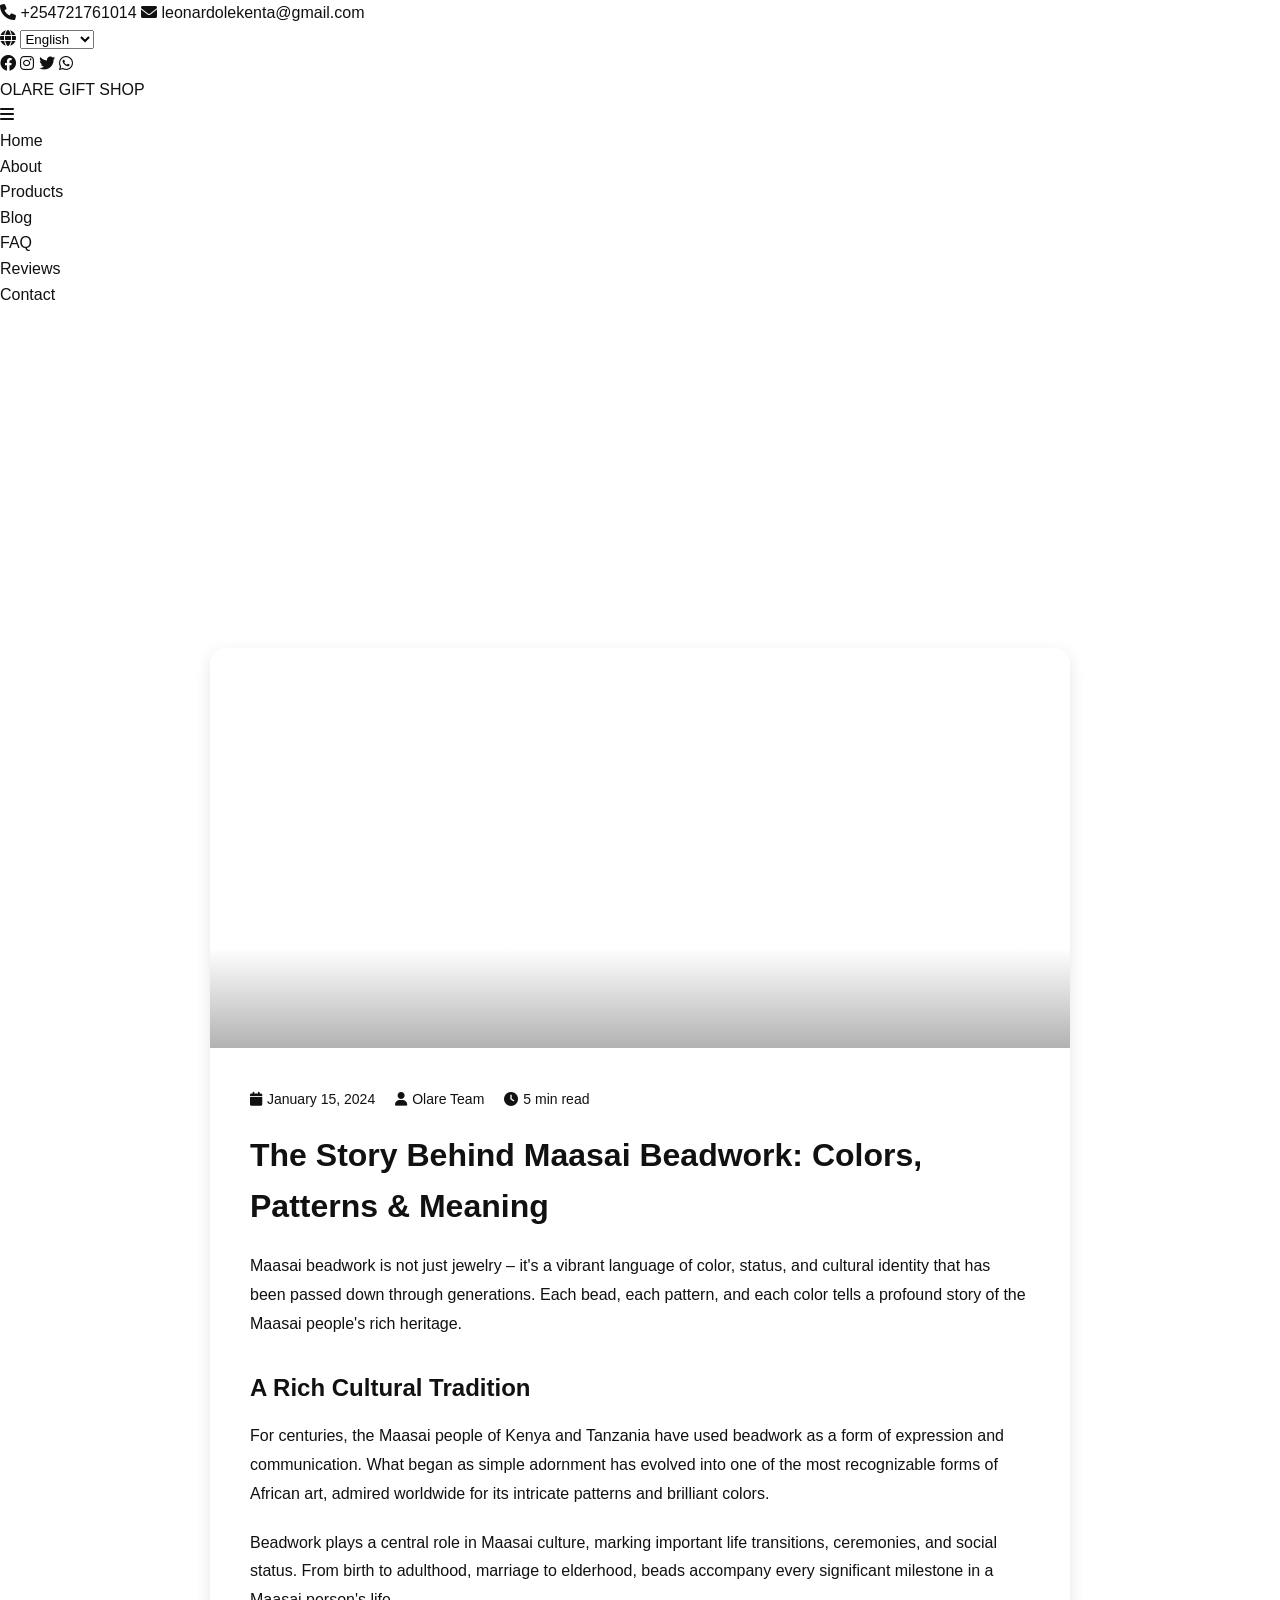
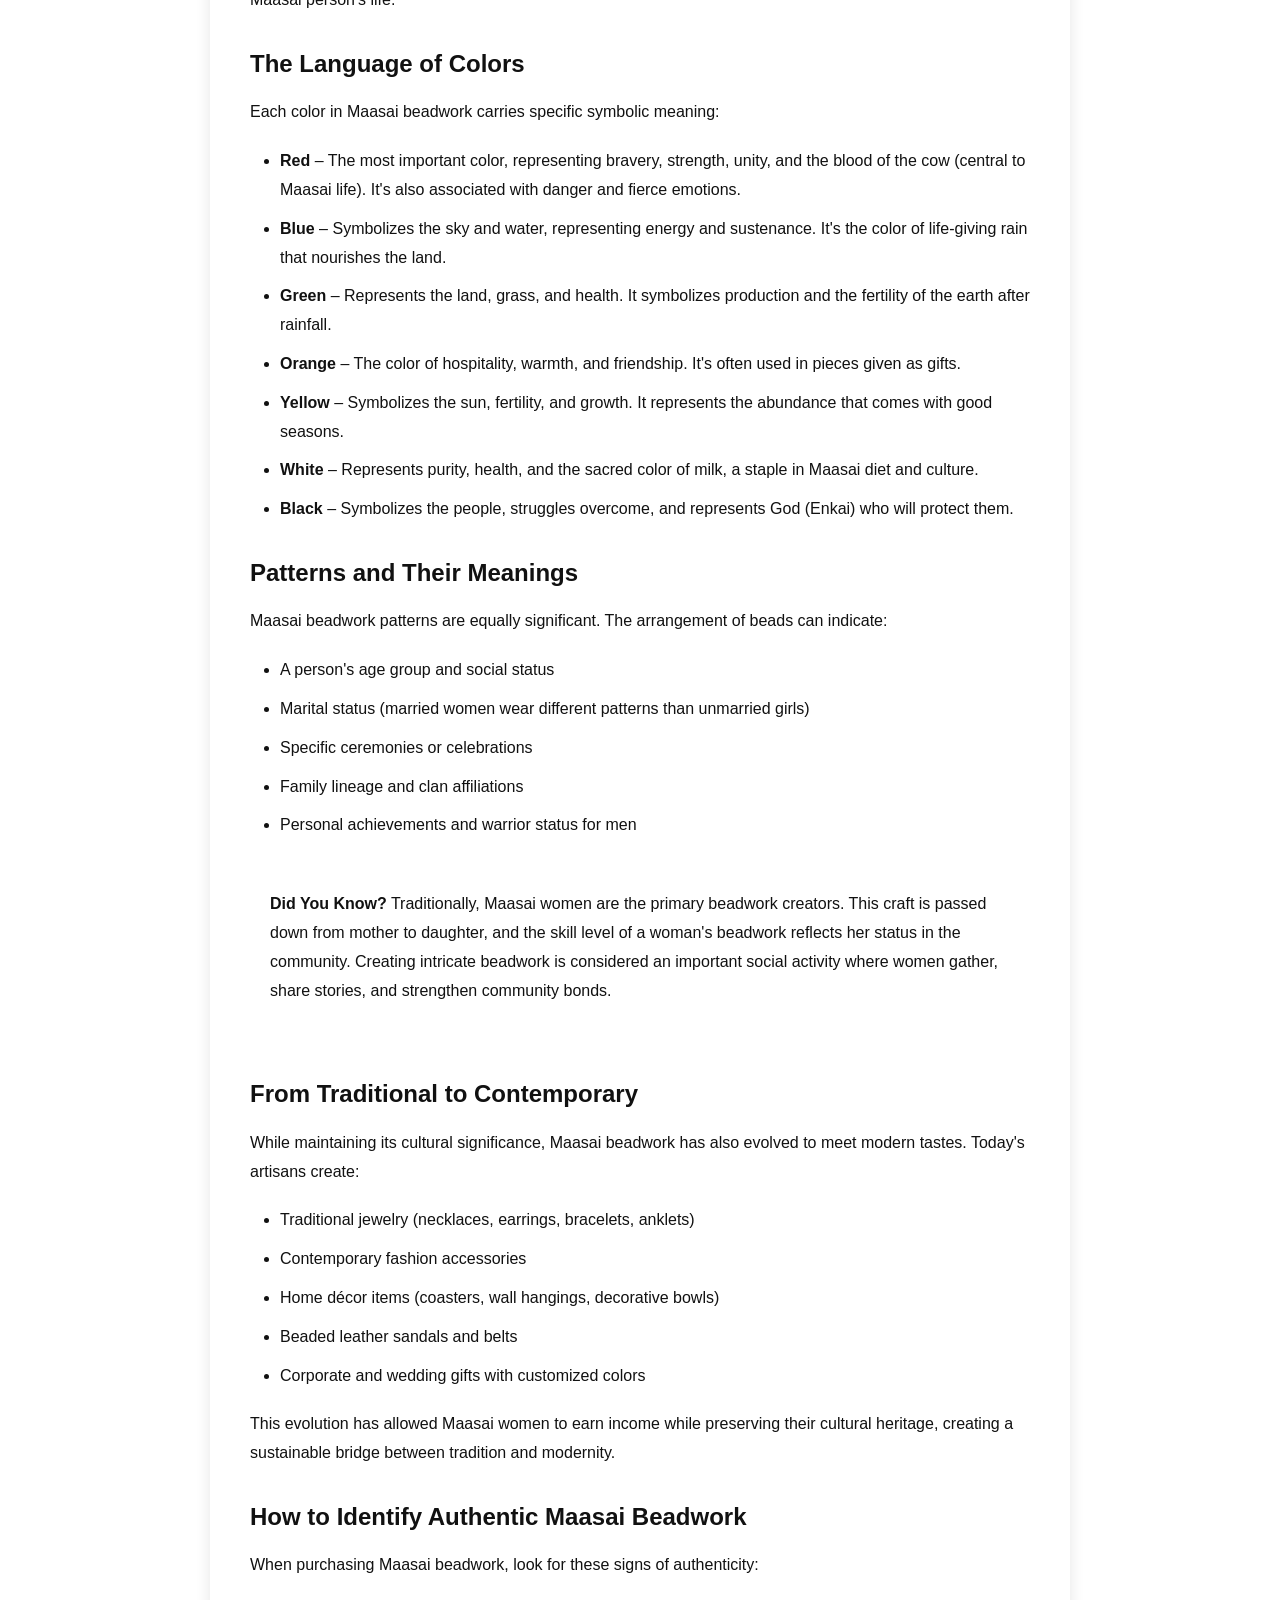
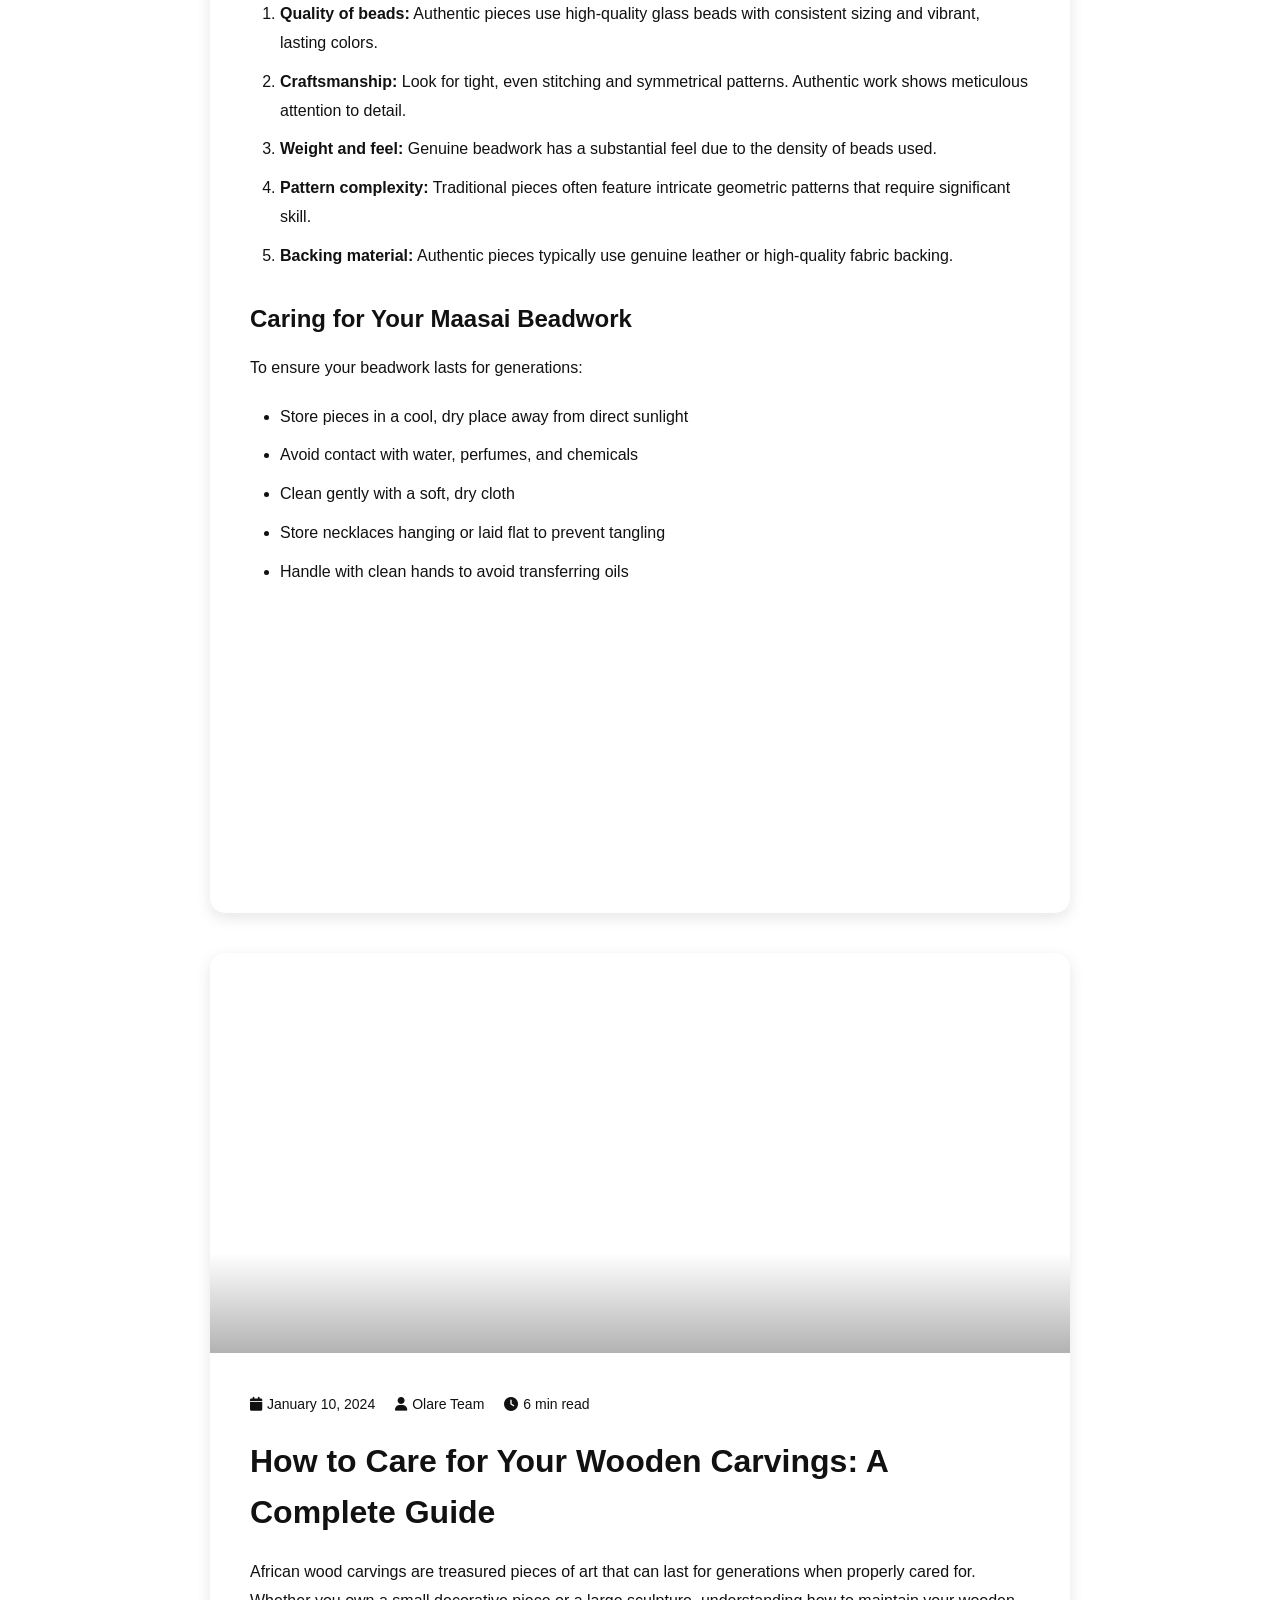
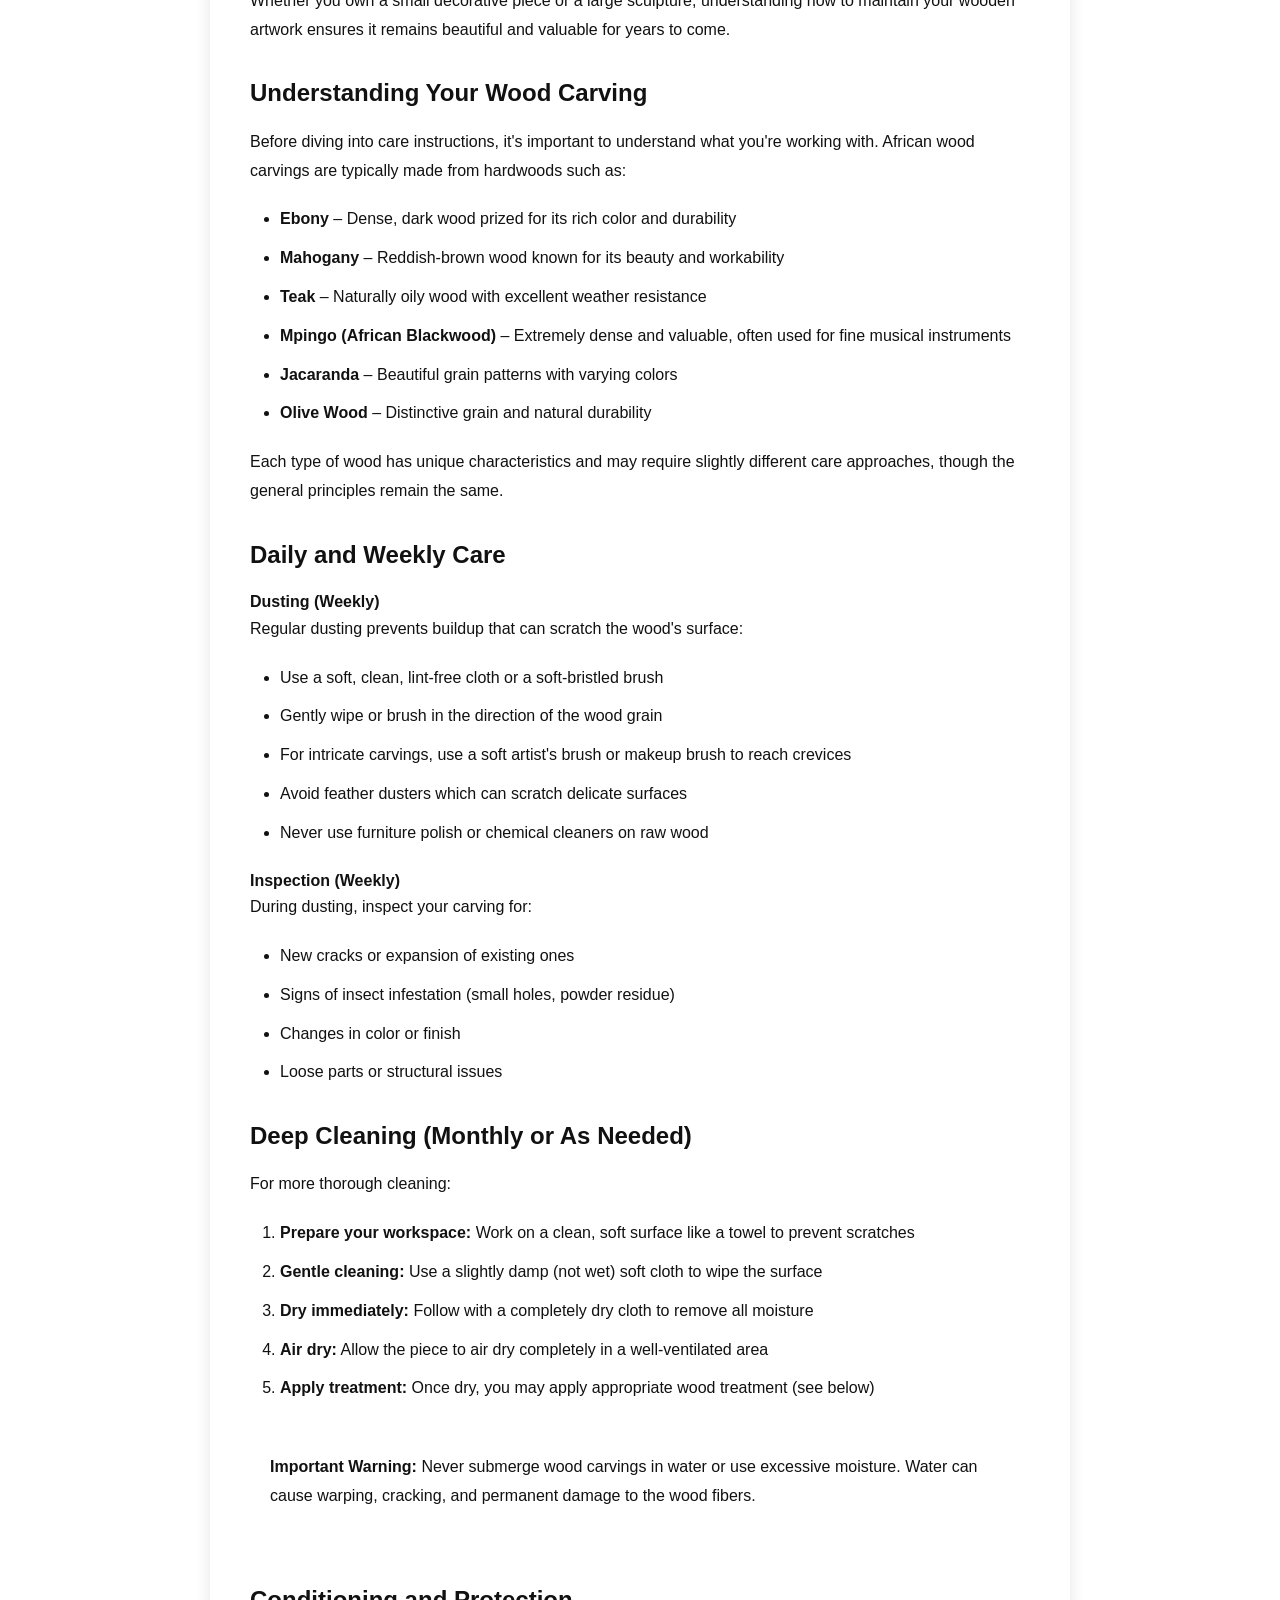
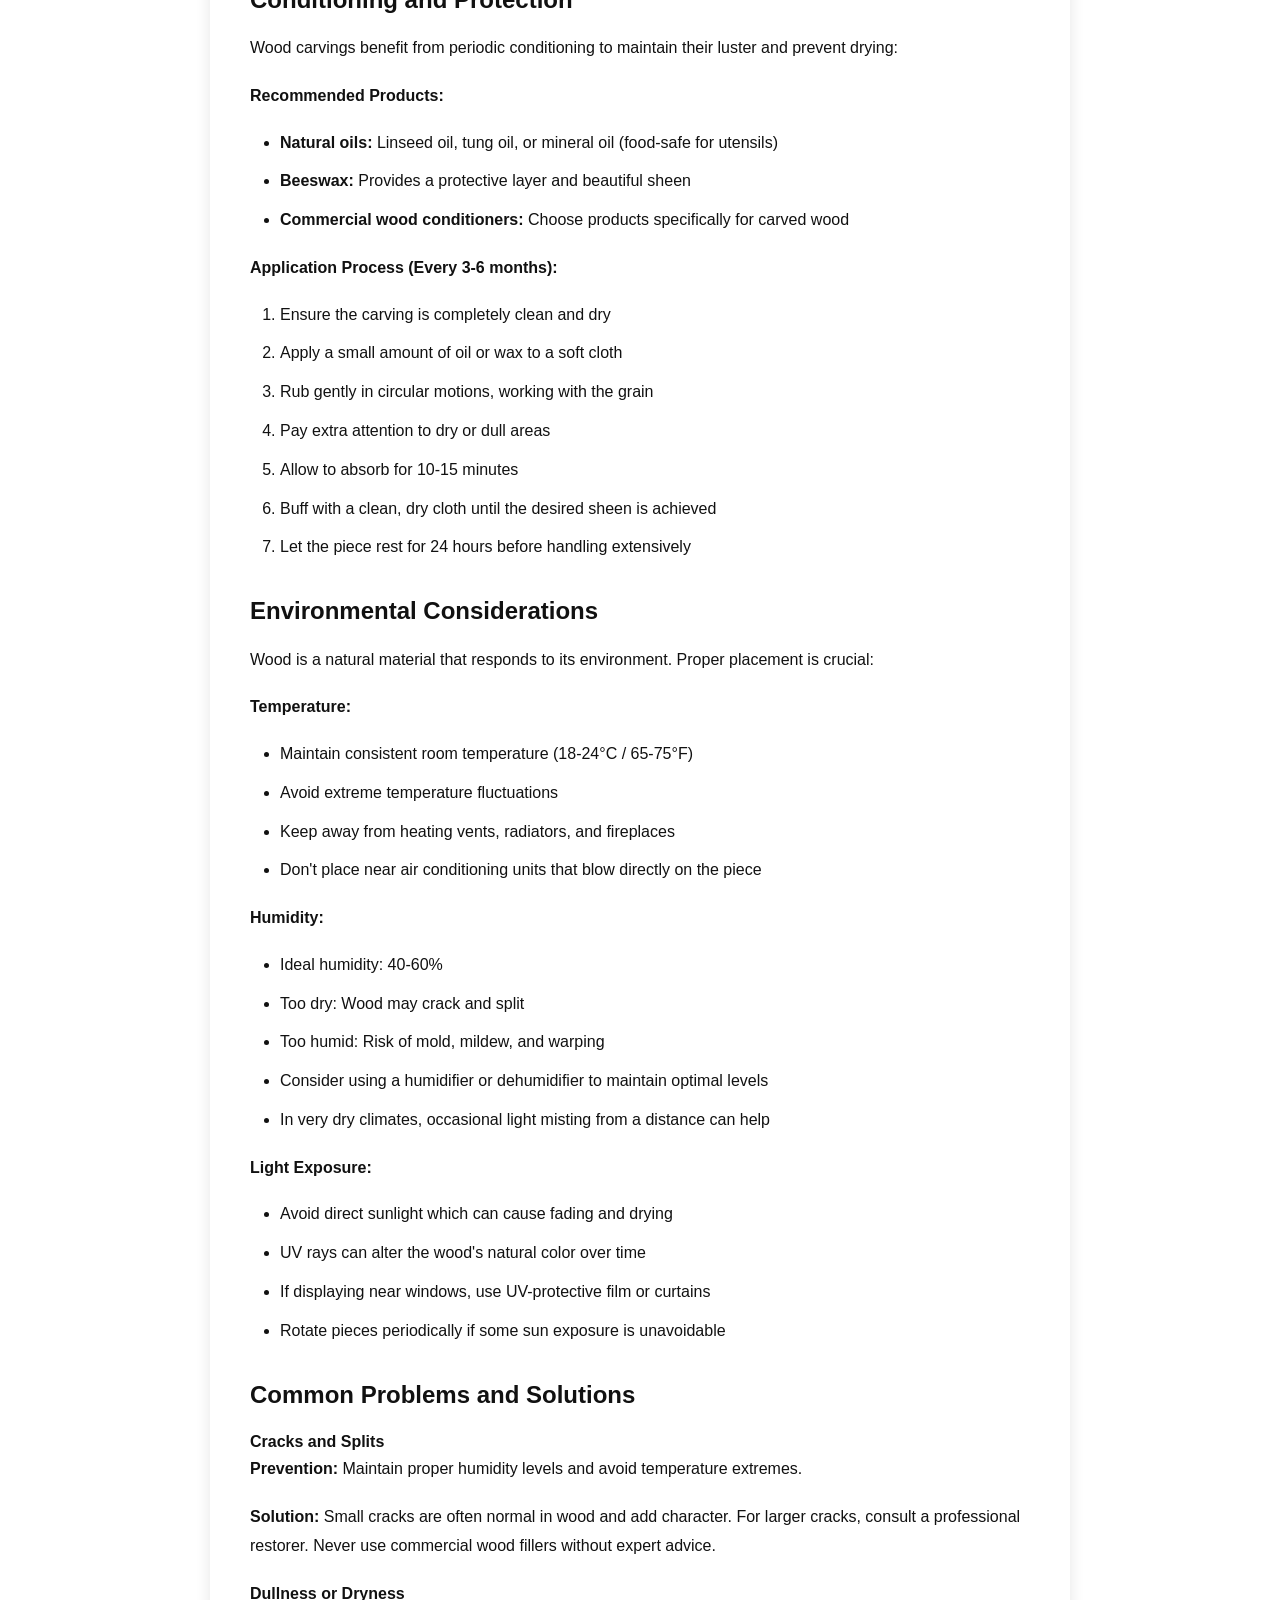
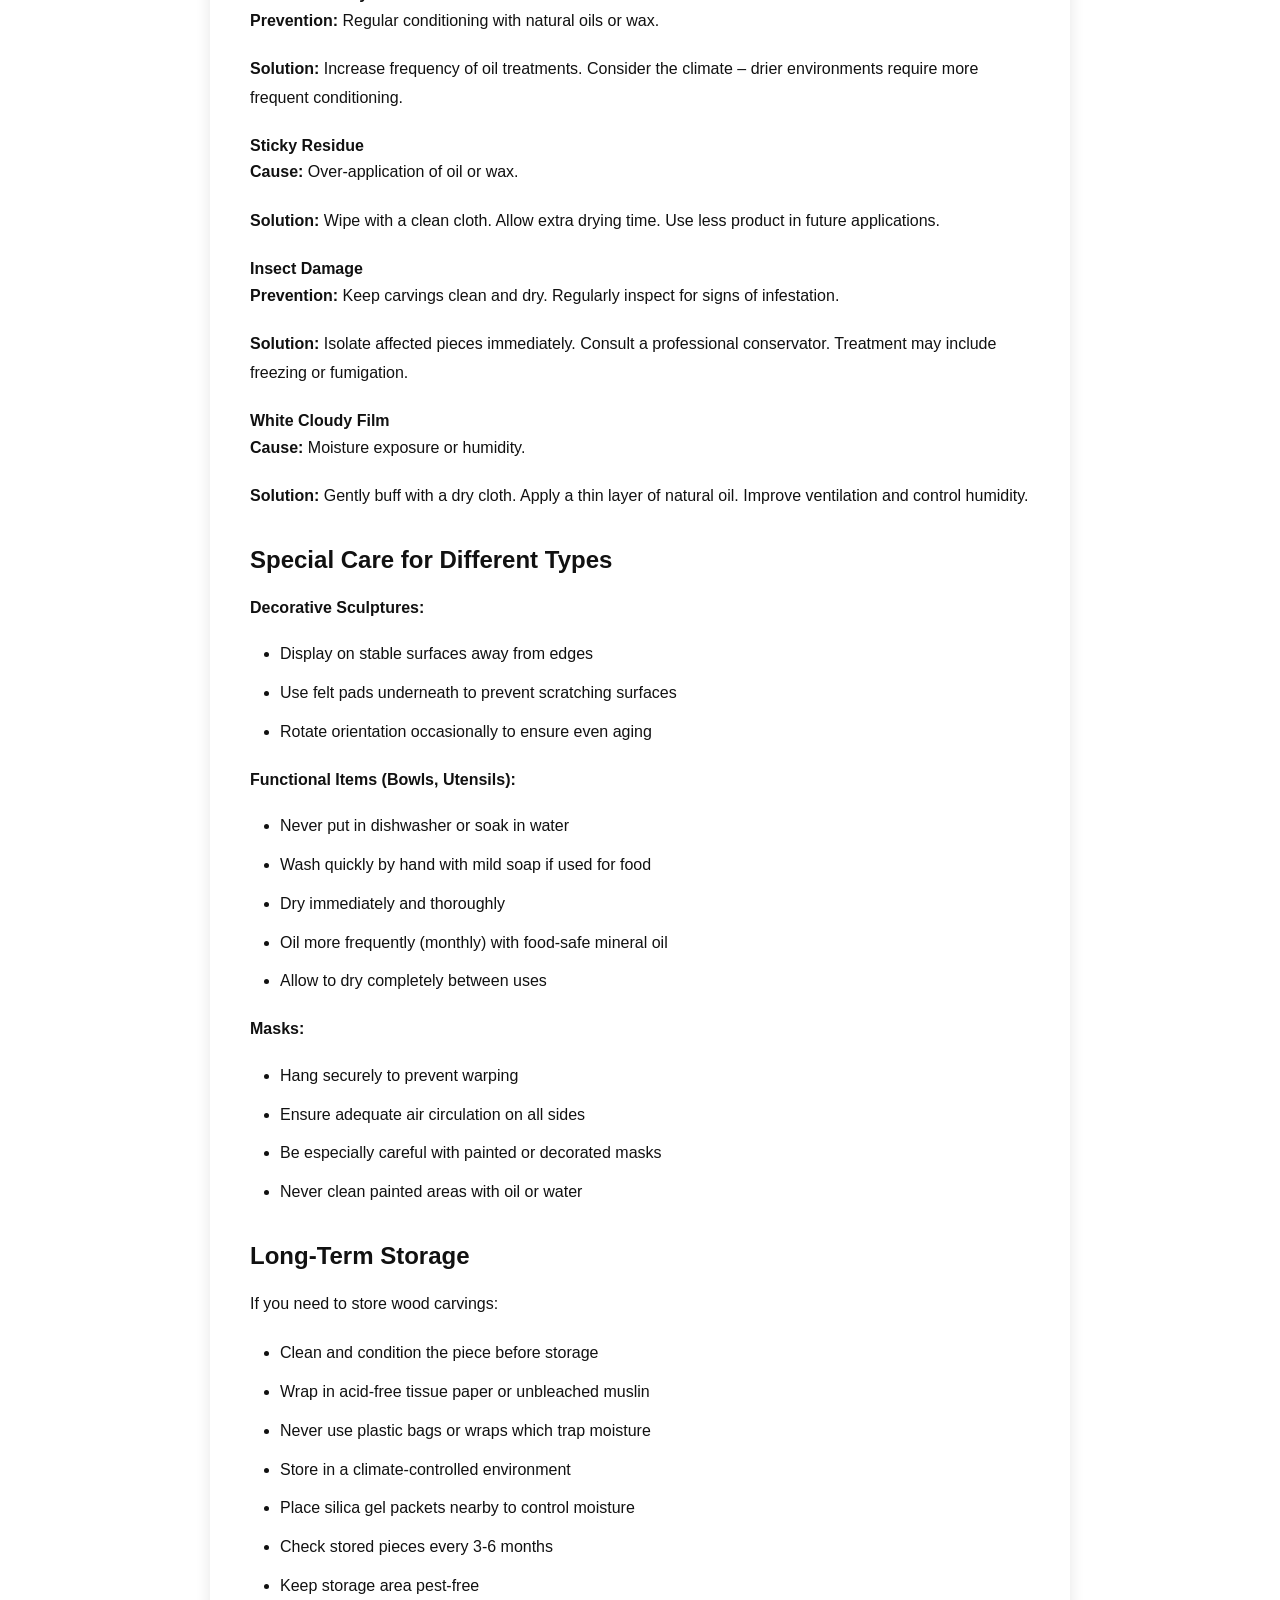
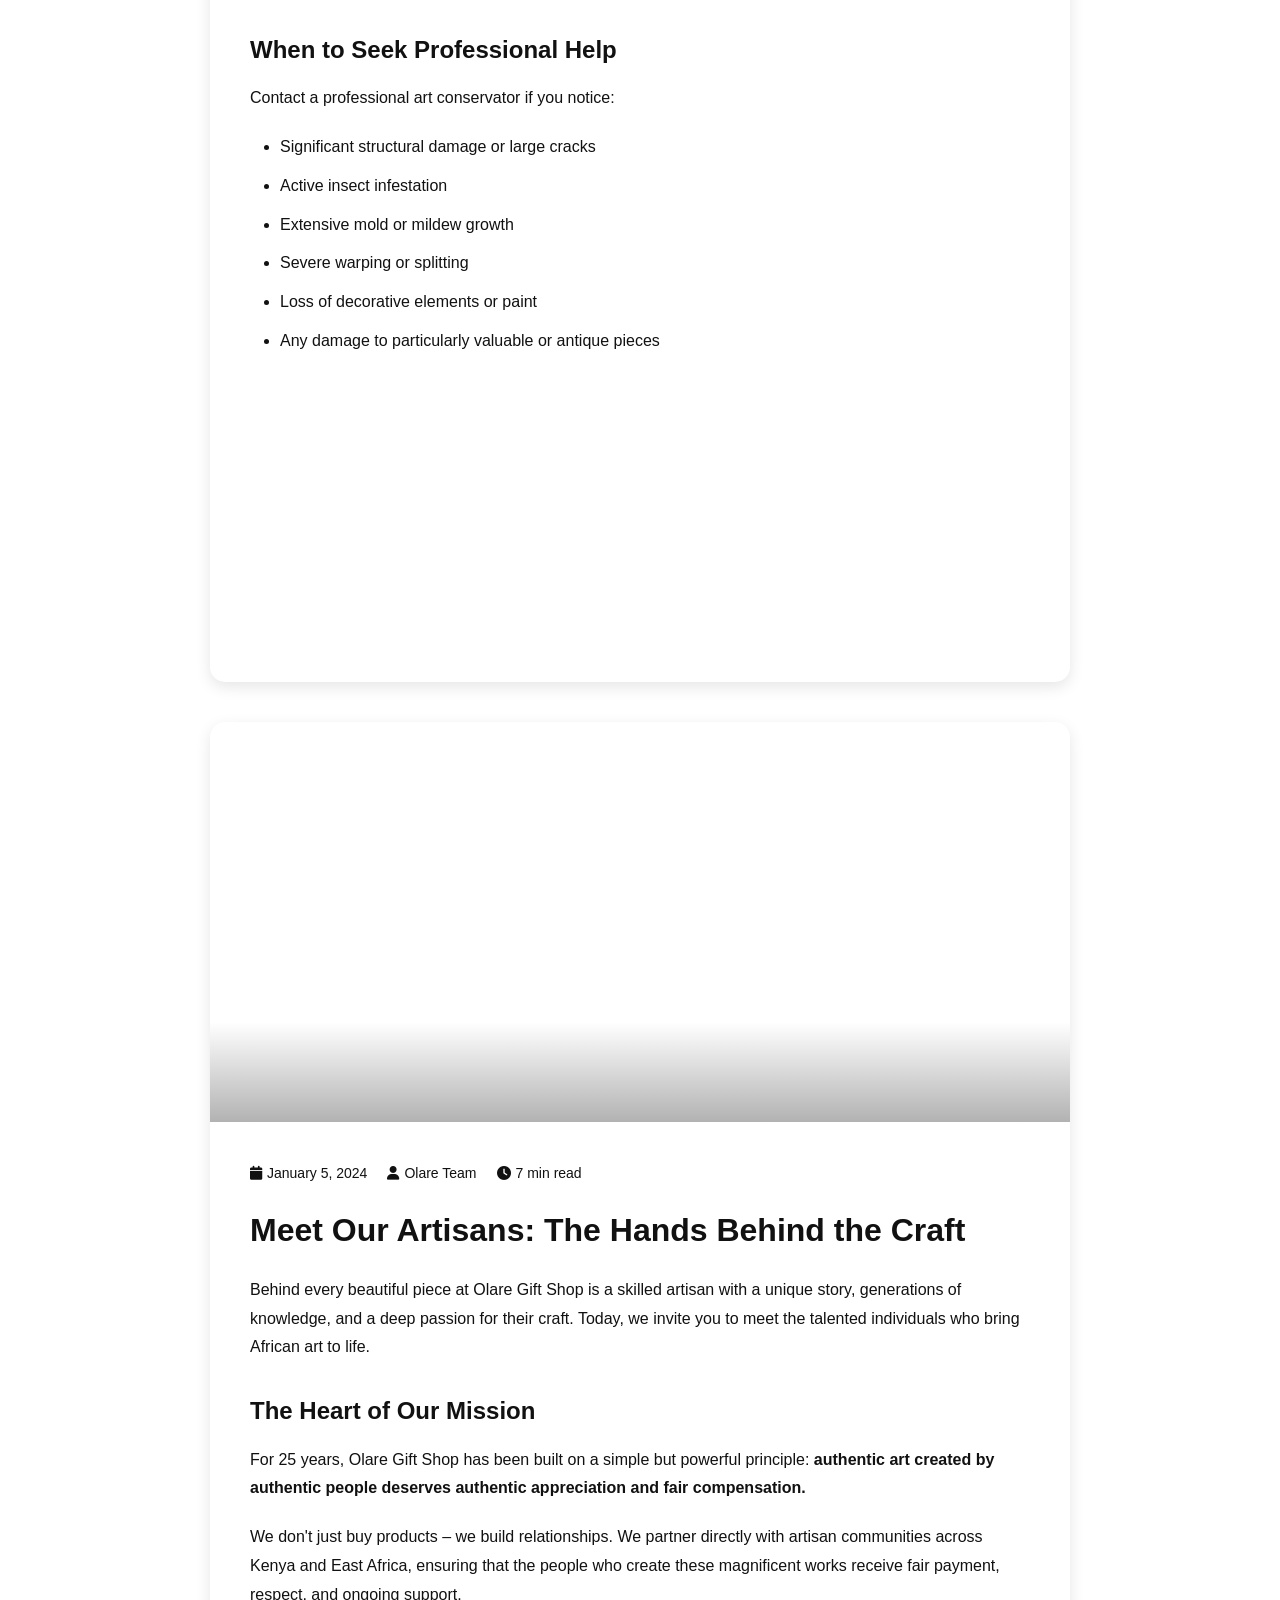
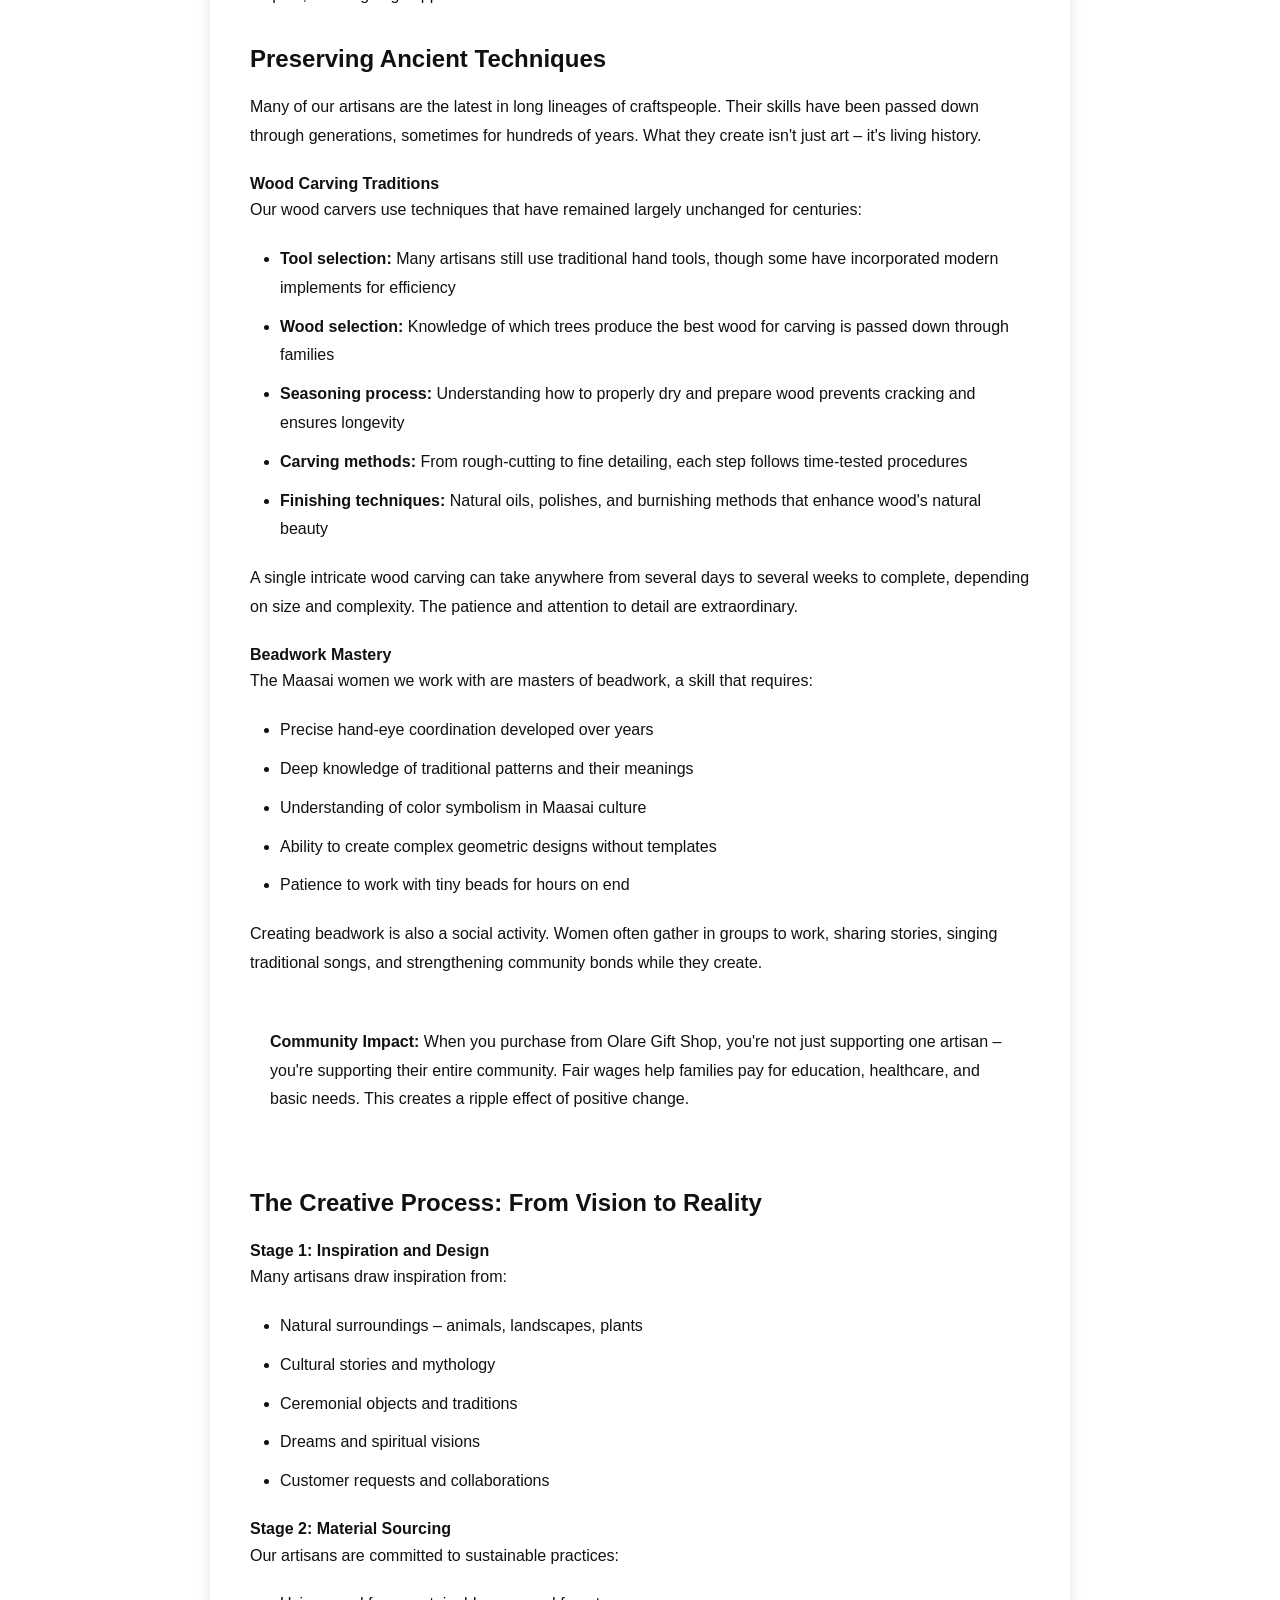
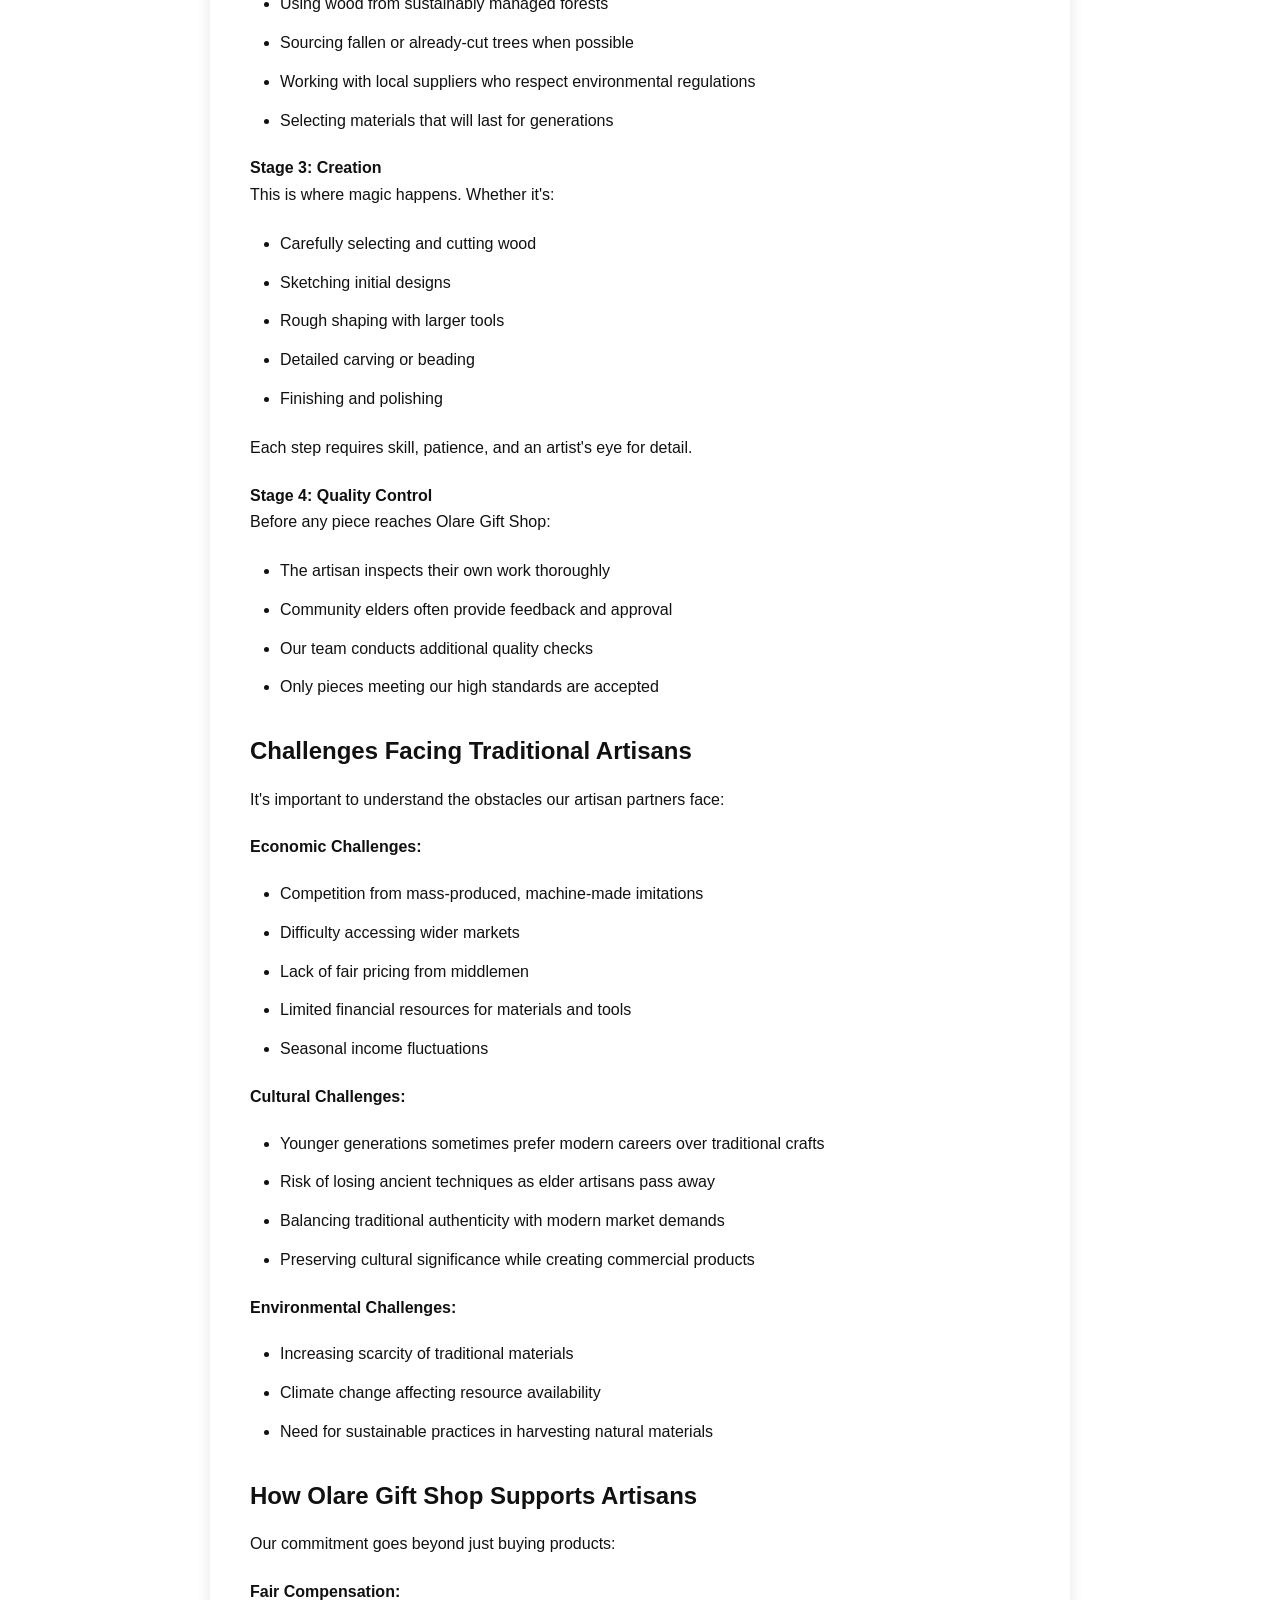
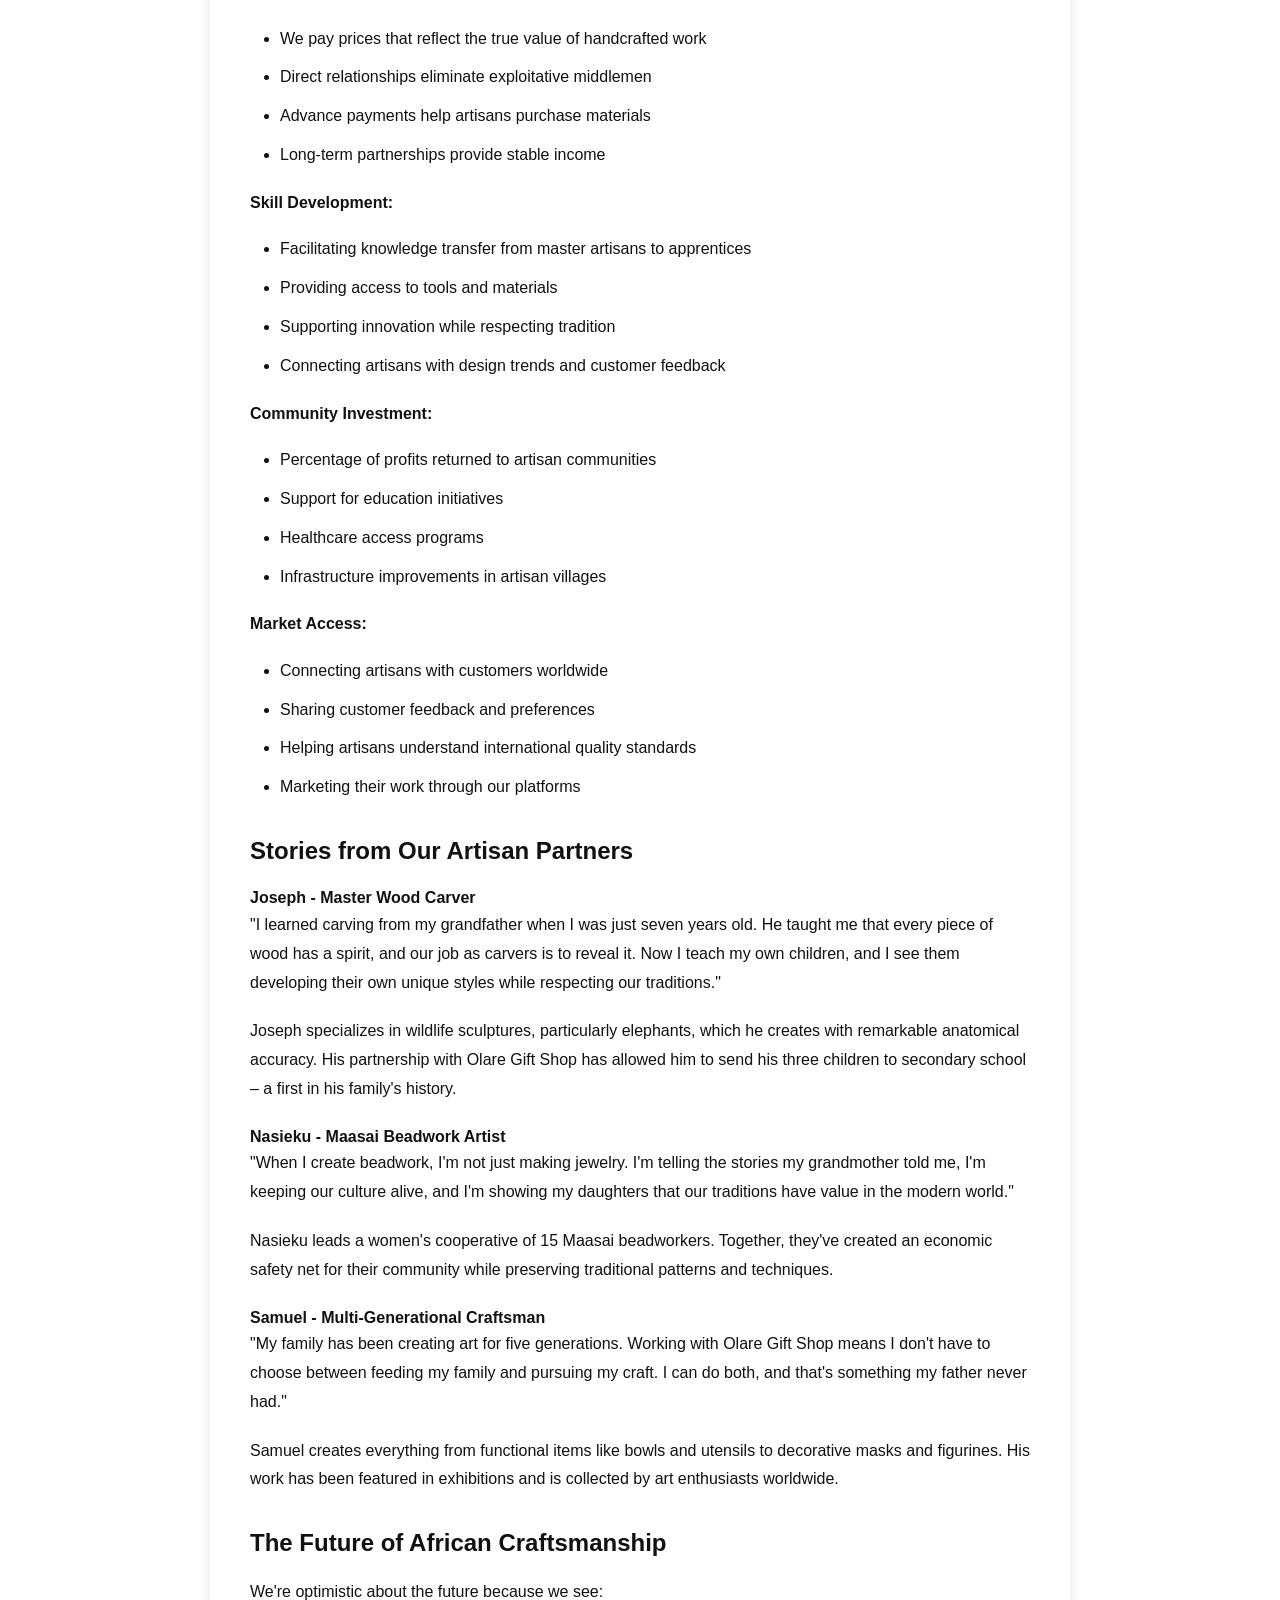
<file: blog.html>
<!DOCTYPE html>
<html lang="en">
<head>
    <meta charset="UTF-8">
    <meta name="viewport" content="width=device-width, initial-scale=1.0">
    
    <!-- SEO Meta Tags -->
    <meta name="description" content="Olare Gift Shop Blog - Learn about African art, Maasai beadwork, wood carving care, and meet our artisans. Cultural insights and craftsmanship stories.">
    <meta name="keywords" content="African art blog, Maasai beadwork, wood carving care, African artisans, cultural heritage">
    
    <title>Blog - Olare Gift Shop | African Art & Culture Insights</title>
    
    <link rel="stylesheet" href="https://cdnjs.cloudflare.com/ajax/libs/font-awesome/6.0.0/css/all.min.css">
    <link rel="stylesheet" href="style.css">
    
    <style>
        /* Blog-specific styles */
        .blog-hero {
            background: linear-gradient(135deg, var(--primary-color), var(--secondary-color));
            padding: 100px 20px 60px;
            color: white;
            text-align: center;
        }
        
        .blog-hero h1 {
            font-size: 48px;
            margin-bottom: 15px;
        }
        
        .blog-hero p {
            font-size: 18px;
            opacity: 0.9;
        }
        
        .blog-container {
            max-width: 900px;
            margin: 0 auto;
            padding: 60px 20px;
        }
        
        .blog-post {
            background: white;
            border-radius: 15px;
            overflow: hidden;
            box-shadow: 0 5px 15px rgba(0,0,0,0.1);
            margin-bottom: 40px;
            transition: transform 0.3s;
        }
        
        .blog-post:hover {
            transform: translateY(-5px);
            box-shadow: 0 8px 25px rgba(0,0,0,0.15);
        }
        
        .blog-image {
            height: 400px;
            background: linear-gradient(135deg, #D2691E, var(--primary-color));
            display: flex;
            align-items: center;
            justify-content: center;
            color: white;
            font-size: 80px;
            position: relative;
        }
        
        .blog-image::after {
            content: '';
            position: absolute;
            bottom: 0;
            left: 0;
            width: 100%;
            height: 100px;
            background: linear-gradient(to top, rgba(0,0,0,0.3), transparent);
        }
        
        .blog-content {
            padding: 40px;
        }
        
        .blog-meta {
            display: flex;
            gap: 20px;
            margin-bottom: 20px;
            color: var(--text-color);
            font-size: 14px;
        }
        
        .blog-meta span {
            display: flex;
            align-items: center;
            gap: 5px;
        }
        
        .blog-meta i {
            color: var(--primary-color);
        }
        
        .blog-content h2 {
            font-size: 32px;
            color: var(--primary-color);
            margin-bottom: 20px;
        }
        
        .blog-content h3 {
            font-size: 24px;
            color: var(--secondary-color);
            margin-top: 30px;
            margin-bottom: 15px;
        }
        
        .blog-content p {
            line-height: 1.8;
            color: var(--text-color);
            margin-bottom: 20px;
            font-size: 16px;
        }
        
        .blog-content ul, .blog-content ol {
            margin: 20px 0 20px 30px;
            line-height: 1.8;
            color: var(--text-color);
        }
        
        .blog-content li {
            margin-bottom: 10px;
        }
        
        .blog-highlight {
            background: var(--light-color);
            border-left: 4px solid var(--accent-color);
            padding: 20px;
            margin: 30px 0;
            border-radius: 5px;
        }
        
        .blog-highlight strong {
            color: var(--primary-color);
        }
        
        .blog-cta {
            background: linear-gradient(135deg, var(--primary-color), var(--secondary-color));
            color: white;
            padding: 30px;
            border-radius: 10px;
            text-align: center;
            margin-top: 40px;
        }
        
        .blog-cta h3 {
            margin-bottom: 15px;
            color: white;
        }
        
        .blog-cta p {
            margin-bottom: 20px;
            color: white;
        }
        
        @media (max-width: 768px) {
            .blog-hero h1 {
                font-size: 32px;
            }
            
            .blog-image {
                height: 250px;
                font-size: 60px;
            }
            
            .blog-content {
                padding: 25px;
            }
            
            .blog-content h2 {
                font-size: 24px;
            }
        }
    </style>
</head>
<body>
    <!-- Top Bar -->
    <div class="top-bar">
        <div class="container">
            <div class="contact-info">
                <span>
                    <i class="fas fa-phone"></i> 
                    <a href="tel:+254721761014" class="contact-link">+254721761014</a>
                </span>
                <span>
                    <i class="fas fa-envelope"></i> 
                    <a href="mailto:leonardolekenta@gmail.com" class="contact-link">leonardolekenta@gmail.com</a>
                </span>
            </div>
            <div class="top-right">
                <div class="language-selector">
                    <i class="fas fa-globe"></i>
                    <select id="languageSelect" onchange="changeLanguage(this.value)">
                        <option value="en">English</option>
                        <option value="sw">Swahili</option>
                        <option value="fr">Français</option>
                        <option value="es">Español</option>
                        <option value="de">Deutsch</option>
                        <option value="zh">中文</option>
                    </select>
                </div>
                <div class="social-links">
                    <a href="index.html#contact" title="Facebook"><i class="fab fa-facebook"></i></a>
                    <a href="index.html#contact" title="Instagram"><i class="fab fa-instagram"></i></a>
                    <a href="index.html#contact" title="Twitter"><i class="fab fa-twitter"></i></a>
                    <a href="https://wa.me/254721761014" target="_blank" title="WhatsApp"><i class="fab fa-whatsapp"></i></a>
                </div>
            </div>
        </div>
    </div>

    <!-- Navigation -->
    <nav>
        <div class="container">
            <div class="logo"><a href="index.html" style="color: inherit; text-decoration: none;">OLARE GIFT SHOP</a></div>
            <div class="menu-toggle" id="menuToggle">
                <i class="fas fa-bars"></i>
            </div>
            <ul class="nav-links" id="navLinks">
                <li><a href="index.html#home">Home</a></li>
                <li><a href="index.html#about">About</a></li>
                <li><a href="index.html#products">Products</a></li>
                <li><a href="blog.html" class="active">Blog</a></li>
                <li><a href="faq.html">FAQ</a></li>
                <li><a href="reviews.html">Reviews</a></li>
                <li><a href="index.html#contact">Contact</a></li>
            </ul>
        </div>
    </nav>

    <!-- Blog Hero -->
    <section class="blog-hero">
        <h1>Our Blog</h1>
        <p>Stories, Insights & Cultural Heritage</p>
    </section>

    <!-- Blog Posts -->
    <div class="blog-container">
        
        <!-- Blog Post 1: Maasai Beadwork -->
        <article class="blog-post">
            <div class="blog-image">
                <i class="fas fa-gem"></i>
            </div>
            <div class="blog-content">
                <div class="blog-meta">
                    <span><i class="fas fa-calendar"></i> January 15, 2024</span>
                    <span><i class="fas fa-user"></i> Olare Team</span>
                    <span><i class="fas fa-clock"></i> 5 min read</span>
                </div>
                
                <h2>The Story Behind Maasai Beadwork: Colors, Patterns & Meaning</h2>
                
                <p>Maasai beadwork is not just jewelry – it's a vibrant language of color, status, and cultural identity that has been passed down through generations. Each bead, each pattern, and each color tells a profound story of the Maasai people's rich heritage.</p>
                
                <h3>A Rich Cultural Tradition</h3>
                <p>For centuries, the Maasai people of Kenya and Tanzania have used beadwork as a form of expression and communication. What began as simple adornment has evolved into one of the most recognizable forms of African art, admired worldwide for its intricate patterns and brilliant colors.</p>
                
                <p>Beadwork plays a central role in Maasai culture, marking important life transitions, ceremonies, and social status. From birth to adulthood, marriage to elderhood, beads accompany every significant milestone in a Maasai person's life.</p>
                
                <h3>The Language of Colors</h3>
                <p>Each color in Maasai beadwork carries specific symbolic meaning:</p>
                
                <ul>
                    <li><strong>Red</strong> – The most important color, representing bravery, strength, unity, and the blood of the cow (central to Maasai life). It's also associated with danger and fierce emotions.</li>
                    <li><strong>Blue</strong> – Symbolizes the sky and water, representing energy and sustenance. It's the color of life-giving rain that nourishes the land.</li>
                    <li><strong>Green</strong> – Represents the land, grass, and health. It symbolizes production and the fertility of the earth after rainfall.</li>
                    <li><strong>Orange</strong> – The color of hospitality, warmth, and friendship. It's often used in pieces given as gifts.</li>
                    <li><strong>Yellow</strong> – Symbolizes the sun, fertility, and growth. It represents the abundance that comes with good seasons.</li>
                    <li><strong>White</strong> – Represents purity, health, and the sacred color of milk, a staple in Maasai diet and culture.</li>
                    <li><strong>Black</strong> – Symbolizes the people, struggles overcome, and represents God (Enkai) who will protect them.</li>
                </ul>
                
                <h3>Patterns and Their Meanings</h3>
                <p>Maasai beadwork patterns are equally significant. The arrangement of beads can indicate:</p>
                
                <ul>
                    <li>A person's age group and social status</li>
                    <li>Marital status (married women wear different patterns than unmarried girls)</li>
                    <li>Specific ceremonies or celebrations</li>
                    <li>Family lineage and clan affiliations</li>
                    <li>Personal achievements and warrior status for men</li>
                </ul>
                
                <div class="blog-highlight">
                    <p><strong>Did You Know?</strong> Traditionally, Maasai women are the primary beadwork creators. This craft is passed down from mother to daughter, and the skill level of a woman's beadwork reflects her status in the community. Creating intricate beadwork is considered an important social activity where women gather, share stories, and strengthen community bonds.</p>
                </div>
                
                <h3>From Traditional to Contemporary</h3>
                <p>While maintaining its cultural significance, Maasai beadwork has also evolved to meet modern tastes. Today's artisans create:</p>
                
                <ul>
                    <li>Traditional jewelry (necklaces, earrings, bracelets, anklets)</li>
                    <li>Contemporary fashion accessories</li>
                    <li>Home décor items (coasters, wall hangings, decorative bowls)</li>
                    <li>Beaded leather sandals and belts</li>
                    <li>Corporate and wedding gifts with customized colors</li>
                </ul>
                
                <p>This evolution has allowed Maasai women to earn income while preserving their cultural heritage, creating a sustainable bridge between tradition and modernity.</p>
                
                <h3>How to Identify Authentic Maasai Beadwork</h3>
                <p>When purchasing Maasai beadwork, look for these signs of authenticity:</p>
                
                <ol>
                    <li><strong>Quality of beads:</strong> Authentic pieces use high-quality glass beads with consistent sizing and vibrant, lasting colors.</li>
                    <li><strong>Craftsmanship:</strong> Look for tight, even stitching and symmetrical patterns. Authentic work shows meticulous attention to detail.</li>
                    <li><strong>Weight and feel:</strong> Genuine beadwork has a substantial feel due to the density of beads used.</li>
                    <li><strong>Pattern complexity:</strong> Traditional pieces often feature intricate geometric patterns that require significant skill.</li>
                    <li><strong>Backing material:</strong> Authentic pieces typically use genuine leather or high-quality fabric backing.</li>
                </ol>
                
                <h3>Caring for Your Maasai Beadwork</h3>
                <p>To ensure your beadwork lasts for generations:</p>
                
                <ul>
                    <li>Store pieces in a cool, dry place away from direct sunlight</li>
                    <li>Avoid contact with water, perfumes, and chemicals</li>
                    <li>Clean gently with a soft, dry cloth</li>
                    <li>Store necklaces hanging or laid flat to prevent tangling</li>
                    <li>Handle with clean hands to avoid transferring oils</li>
                </ul>
                
                <div class="blog-cta">
                    <h3>Explore Our Maasai Beadwork Collection</h3>
                    <p>Each piece in our collection is handcrafted by skilled Maasai artisans, ensuring authenticity and supporting local communities.</p>
                    <a href="https://wa.me/254721761014?text=Hello%2C%20I%20am%20interested%20in%20Maasai%20Beadwork" target="_blank" class="btn btn-primary">
                        <i class="fab fa-whatsapp"></i> Inquire on WhatsApp
                    </a>
                </div>
            </div>
        </article>

        <!-- Blog Post 2: Caring for Wood Carvings -->
        <article class="blog-post">
            <div class="blog-image">
                <i class="fas fa-chess-rook"></i>
            </div>
            <div class="blog-content">
                <div class="blog-meta">
                    <span><i class="fas fa-calendar"></i> January 10, 2024</span>
                    <span><i class="fas fa-user"></i> Olare Team</span>
                    <span><i class="fas fa-clock"></i> 6 min read</span>
                </div>
                
                <h2>How to Care for Your Wooden Carvings: A Complete Guide</h2>
                
                <p>African wood carvings are treasured pieces of art that can last for generations when properly cared for. Whether you own a small decorative piece or a large sculpture, understanding how to maintain your wooden artwork ensures it remains beautiful and valuable for years to come.</p>
                
                <h3>Understanding Your Wood Carving</h3>
                <p>Before diving into care instructions, it's important to understand what you're working with. African wood carvings are typically made from hardwoods such as:</p>
                
                <ul>
                    <li><strong>Ebony</strong> – Dense, dark wood prized for its rich color and durability</li>
                    <li><strong>Mahogany</strong> – Reddish-brown wood known for its beauty and workability</li>
                    <li><strong>Teak</strong> – Naturally oily wood with excellent weather resistance</li>
                    <li><strong>Mpingo (African Blackwood)</strong> – Extremely dense and valuable, often used for fine musical instruments</li>
                    <li><strong>Jacaranda</strong> – Beautiful grain patterns with varying colors</li>
                    <li><strong>Olive Wood</strong> – Distinctive grain and natural durability</li>
                </ul>
                
                <p>Each type of wood has unique characteristics and may require slightly different care approaches, though the general principles remain the same.</p>
                
                <h3>Daily and Weekly Care</h3>
                
                <h4>Dusting (Weekly)</h4>
                <p>Regular dusting prevents buildup that can scratch the wood's surface:</p>
                <ul>
                    <li>Use a soft, clean, lint-free cloth or a soft-bristled brush</li>
                    <li>Gently wipe or brush in the direction of the wood grain</li>
                    <li>For intricate carvings, use a soft artist's brush or makeup brush to reach crevices</li>
                    <li>Avoid feather dusters which can scratch delicate surfaces</li>
                    <li>Never use furniture polish or chemical cleaners on raw wood</li>
                </ul>
                
                <h4>Inspection (Weekly)</h4>
                <p>During dusting, inspect your carving for:</p>
                <ul>
                    <li>New cracks or expansion of existing ones</li>
                    <li>Signs of insect infestation (small holes, powder residue)</li>
                    <li>Changes in color or finish</li>
                    <li>Loose parts or structural issues</li>
                </ul>
                
                <h3>Deep Cleaning (Monthly or As Needed)</h3>
                
                <p>For more thorough cleaning:</p>
                
                <ol>
                    <li><strong>Prepare your workspace:</strong> Work on a clean, soft surface like a towel to prevent scratches</li>
                    <li><strong>Gentle cleaning:</strong> Use a slightly damp (not wet) soft cloth to wipe the surface</li>
                    <li><strong>Dry immediately:</strong> Follow with a completely dry cloth to remove all moisture</li>
                    <li><strong>Air dry:</strong> Allow the piece to air dry completely in a well-ventilated area</li>
                    <li><strong>Apply treatment:</strong> Once dry, you may apply appropriate wood treatment (see below)</li>
                </ol>
                
                <div class="blog-highlight">
                    <p><strong>Important Warning:</strong> Never submerge wood carvings in water or use excessive moisture. Water can cause warping, cracking, and permanent damage to the wood fibers.</p>
                </div>
                
                <h3>Conditioning and Protection</h3>
                
                <p>Wood carvings benefit from periodic conditioning to maintain their luster and prevent drying:</p>
                
                <h4>Recommended Products:</h4>
                <ul>
                    <li><strong>Natural oils:</strong> Linseed oil, tung oil, or mineral oil (food-safe for utensils)</li>
                    <li><strong>Beeswax:</strong> Provides a protective layer and beautiful sheen</li>
                    <li><strong>Commercial wood conditioners:</strong> Choose products specifically for carved wood</li>
                </ul>
                
                <h4>Application Process (Every 3-6 months):</h4>
                <ol>
                    <li>Ensure the carving is completely clean and dry</li>
                    <li>Apply a small amount of oil or wax to a soft cloth</li>
                    <li>Rub gently in circular motions, working with the grain</li>
                    <li>Pay extra attention to dry or dull areas</li>
                    <li>Allow to absorb for 10-15 minutes</li>
                    <li>Buff with a clean, dry cloth until the desired sheen is achieved</li>
                    <li>Let the piece rest for 24 hours before handling extensively</li>
                </ol>
                
                <h3>Environmental Considerations</h3>
                
                <p>Wood is a natural material that responds to its environment. Proper placement is crucial:</p>
                
                <h4>Temperature:</h4>
                <ul>
                    <li>Maintain consistent room temperature (18-24°C / 65-75°F)</li>
                    <li>Avoid extreme temperature fluctuations</li>
                    <li>Keep away from heating vents, radiators, and fireplaces</li>
                    <li>Don't place near air conditioning units that blow directly on the piece</li>
                </ul>
                
                <h4>Humidity:</h4>
                <ul>
                    <li>Ideal humidity: 40-60%</li>
                    <li>Too dry: Wood may crack and split</li>
                    <li>Too humid: Risk of mold, mildew, and warping</li>
                    <li>Consider using a humidifier or dehumidifier to maintain optimal levels</li>
                    <li>In very dry climates, occasional light misting from a distance can help</li>
                </ul>
                
                <h4>Light Exposure:</h4>
                <ul>
                    <li>Avoid direct sunlight which can cause fading and drying</li>
                    <li>UV rays can alter the wood's natural color over time</li>
                    <li>If displaying near windows, use UV-protective film or curtains</li>
                    <li>Rotate pieces periodically if some sun exposure is unavoidable</li>
                </ul>
                
                <h3>Common Problems and Solutions</h3>
                
                <h4>Cracks and Splits</h4>
                <p><strong>Prevention:</strong> Maintain proper humidity levels and avoid temperature extremes.</p>
                <p><strong>Solution:</strong> Small cracks are often normal in wood and add character. For larger cracks, consult a professional restorer. Never use commercial wood fillers without expert advice.</p>
                
                <h4>Dullness or Dryness</h4>
                <p><strong>Prevention:</strong> Regular conditioning with natural oils or wax.</p>
                <p><strong>Solution:</strong> Increase frequency of oil treatments. Consider the climate – drier environments require more frequent conditioning.</p>
                
                <h4>Sticky Residue</h4>
                <p><strong>Cause:</strong> Over-application of oil or wax.</p>
                <p><strong>Solution:</strong> Wipe with a clean cloth. Allow extra drying time. Use less product in future applications.</p>
                
                <h4>Insect Damage</h4>
                <p><strong>Prevention:</strong> Keep carvings clean and dry. Regularly inspect for signs of infestation.</p>
                <p><strong>Solution:</strong> Isolate affected pieces immediately. Consult a professional conservator. Treatment may include freezing or fumigation.</p>
                
                <h4>White Cloudy Film</h4>
                <p><strong>Cause:</strong> Moisture exposure or humidity.</p>
                <p><strong>Solution:</strong> Gently buff with a dry cloth. Apply a thin layer of natural oil. Improve ventilation and control humidity.</p>
                
                <h3>Special Care for Different Types</h3>
                
                <h4>Decorative Sculptures:</h4>
                <ul>
                    <li>Display on stable surfaces away from edges</li>
                    <li>Use felt pads underneath to prevent scratching surfaces</li>
                    <li>Rotate orientation occasionally to ensure even aging</li>
                </ul>
                
                <h4>Functional Items (Bowls, Utensils):</h4>
                <ul>
                    <li>Never put in dishwasher or soak in water</li>
                    <li>Wash quickly by hand with mild soap if used for food</li>
                    <li>Dry immediately and thoroughly</li>
                    <li>Oil more frequently (monthly) with food-safe mineral oil</li>
                    <li>Allow to dry completely between uses</li>
                </ul>
                
                <h4>Masks:</h4>
                <ul>
                    <li>Hang securely to prevent warping</li>
                    <li>Ensure adequate air circulation on all sides</li>
                    <li>Be especially careful with painted or decorated masks</li>
                    <li>Never clean painted areas with oil or water</li>
                </ul>
                
                <h3>Long-Term Storage</h3>
                
                <p>If you need to store wood carvings:</p>
                
                <ul>
                    <li>Clean and condition the piece before storage</li>
                    <li>Wrap in acid-free tissue paper or unbleached muslin</li>
                    <li>Never use plastic bags or wraps which trap moisture</li>
                    <li>Store in a climate-controlled environment</li>
                    <li>Place silica gel packets nearby to control moisture</li>
                    <li>Check stored pieces every 3-6 months</li>
                    <li>Keep storage area pest-free</li>
                </ul>
                
                <h3>When to Seek Professional Help</h3>
                
                <p>Contact a professional art conservator if you notice:</p>
                
                <ul>
                    <li>Significant structural damage or large cracks</li>
                    <li>Active insect infestation</li>
                    <li>Extensive mold or mildew growth</li>
                    <li>Severe warping or splitting</li>
                    <li>Loss of decorative elements or paint</li>
                    <li>Any damage to particularly valuable or antique pieces</li>
                </ul>
                
                <div class="blog-cta">
                    <h3>Questions About Your Wood Carving?</h3>
                    <p>Our team has 25 years of experience with African wood art. We're here to help with care advice and recommendations.</p>
                    <a href="https://wa.me/254721761014?text=Hello%2C%20I%20need%20advice%20on%20caring%20for%20my%20wood%20carving" target="_blank" class="btn btn-primary">
                        <i class="fab fa-whatsapp"></i> Chat with Us
                    </a>
                </div>
            </div>
        </article>

        <!-- Blog Post 3: Meet Our Artisans -->
        <article class="blog-post">
            <div class="blog-image">
                <i class="fas fa-users"></i>
            </div>
            <div class="blog-content">
                <div class="blog-meta">
                    <span><i class="fas fa-calendar"></i> January 5, 2024</span>
                    <span><i class="fas fa-user"></i> Olare Team</span>
                    <span><i class="fas fa-clock"></i> 7 min read</span>
                </div>
                
                <h2>Meet Our Artisans: The Hands Behind the Craft</h2>
                
                <p>Behind every beautiful piece at Olare Gift Shop is a skilled artisan with a unique story, generations of knowledge, and a deep passion for their craft. Today, we invite you to meet the talented individuals who bring African art to life.</p>
                
                <h3>The Heart of Our Mission</h3>
                
                <p>For 25 years, Olare Gift Shop has been built on a simple but powerful principle: <strong>authentic art created by authentic people deserves authentic appreciation and fair compensation.</strong></p>
                
                <p>We don't just buy products – we build relationships. We partner directly with artisan communities across Kenya and East Africa, ensuring that the people who create these magnificent works receive fair payment, respect, and ongoing support.</p>
                
                <h3>Preserving Ancient Techniques</h3>
                
                <p>Many of our artisans are the latest in long lineages of craftspeople. Their skills have been passed down through generations, sometimes for hundreds of years. What they create isn't just art – it's living history.</p>
                
                <h4>Wood Carving Traditions</h4>
                <p>Our wood carvers use techniques that have remained largely unchanged for centuries:</p>
                
                <ul>
                    <li><strong>Tool selection:</strong> Many artisans still use traditional hand tools, though some have incorporated modern implements for efficiency</li>
                    <li><strong>Wood selection:</strong> Knowledge of which trees produce the best wood for carving is passed down through families</li>
                    <li><strong>Seasoning process:</strong> Understanding how to properly dry and prepare wood prevents cracking and ensures longevity</li>
                    <li><strong>Carving methods:</strong> From rough-cutting to fine detailing, each step follows time-tested procedures</li>
                    <li><strong>Finishing techniques:</strong> Natural oils, polishes, and burnishing methods that enhance wood's natural beauty</li>
                </ul>
                
                <p>A single intricate wood carving can take anywhere from several days to several weeks to complete, depending on size and complexity. The patience and attention to detail are extraordinary.</p>
                
                <h4>Beadwork Mastery</h4>
                <p>The Maasai women we work with are masters of beadwork, a skill that requires:</p>
                
                <ul>
                    <li>Precise hand-eye coordination developed over years</li>
                    <li>Deep knowledge of traditional patterns and their meanings</li>
                    <li>Understanding of color symbolism in Maasai culture</li>
                    <li>Ability to create complex geometric designs without templates</li>
                    <li>Patience to work with tiny beads for hours on end</li>
                </ul>
                
                <p>Creating beadwork is also a social activity. Women often gather in groups to work, sharing stories, singing traditional songs, and strengthening community bonds while they create.</p>
                
                <div class="blog-highlight">
                    <p><strong>Community Impact:</strong> When you purchase from Olare Gift Shop, you're not just supporting one artisan – you're supporting their entire community. Fair wages help families pay for education, healthcare, and basic needs. This creates a ripple effect of positive change.</p>
                </div>
                
                <h3>The Creative Process: From Vision to Reality</h3>
                
                <h4>Stage 1: Inspiration and Design</h4>
                <p>Many artisans draw inspiration from:</p>
                <ul>
                    <li>Natural surroundings – animals, landscapes, plants</li>
                    <li>Cultural stories and mythology</li>
                    <li>Ceremonial objects and traditions</li>
                    <li>Dreams and spiritual visions</li>
                    <li>Customer requests and collaborations</li>
                </ul>
                
                <h4>Stage 2: Material Sourcing</h4>
                <p>Our artisans are committed to sustainable practices:</p>
                <ul>
                    <li>Using wood from sustainably managed forests</li>
                    <li>Sourcing fallen or already-cut trees when possible</li>
                    <li>Working with local suppliers who respect environmental regulations</li>
                    <li>Selecting materials that will last for generations</li>
                </ul>
                
                <h4>Stage 3: Creation</h4>
                <p>This is where magic happens. Whether it's:</p>
                <ul>
                    <li>Carefully selecting and cutting wood</li>
                    <li>Sketching initial designs</li>
                    <li>Rough shaping with larger tools</li>
                    <li>Detailed carving or beading</li>
                    <li>Finishing and polishing</li>
                </ul>
                
                <p>Each step requires skill, patience, and an artist's eye for detail.</p>
                
                <h4>Stage 4: Quality Control</h4>
                <p>Before any piece reaches Olare Gift Shop:</p>
                <ul>
                    <li>The artisan inspects their own work thoroughly</li>
                    <li>Community elders often provide feedback and approval</li>
                    <li>Our team conducts additional quality checks</li>
                    <li>Only pieces meeting our high standards are accepted</li>
                </ul>
                
                <h3>Challenges Facing Traditional Artisans</h3>
                
                <p>It's important to understand the obstacles our artisan partners face:</p>
                
                <h4>Economic Challenges:</h4>
                <ul>
                    <li>Competition from mass-produced, machine-made imitations</li>
                    <li>Difficulty accessing wider markets</li>
                    <li>Lack of fair pricing from middlemen</li>
                    <li>Limited financial resources for materials and tools</li>
                    <li>Seasonal income fluctuations</li>
                </ul>
                
                <h4>Cultural Challenges:</h4>
                <ul>
                    <li>Younger generations sometimes prefer modern careers over traditional crafts</li>
                    <li>Risk of losing ancient techniques as elder artisans pass away</li>
                    <li>Balancing traditional authenticity with modern market demands</li>
                    <li>Preserving cultural significance while creating commercial products</li>
                </ul>
                
                <h4>Environmental Challenges:</h4>
                <ul>
                    <li>Increasing scarcity of traditional materials</li>
                    <li>Climate change affecting resource availability</li>
                    <li>Need for sustainable practices in harvesting natural materials</li>
                </ul>
                
                <h3>How Olare Gift Shop Supports Artisans</h3>
                
                <p>Our commitment goes beyond just buying products:</p>
                
                <h4>Fair Compensation:</h4>
                <ul>
                    <li>We pay prices that reflect the true value of handcrafted work</li>
                    <li>Direct relationships eliminate exploitative middlemen</li>
                    <li>Advance payments help artisans purchase materials</li>
                    <li>Long-term partnerships provide stable income</li>
                </ul>
                
                <h4>Skill Development:</h4>
                <ul>
                    <li>Facilitating knowledge transfer from master artisans to apprentices</li>
                    <li>Providing access to tools and materials</li>
                    <li>Supporting innovation while respecting tradition</li>
                    <li>Connecting artisans with design trends and customer feedback</li>
                </ul>
                
                <h4>Community Investment:</h4>
                <ul>
                    <li>Percentage of profits returned to artisan communities</li>
                    <li>Support for education initiatives</li>
                    <li>Healthcare access programs</li>
                    <li>Infrastructure improvements in artisan villages</li>
                </ul>
                
                <h4>Market Access:</h4>
                <ul>
                    <li>Connecting artisans with customers worldwide</li>
                    <li>Sharing customer feedback and preferences</li>
                    <li>Helping artisans understand international quality standards</li>
                    <li>Marketing their work through our platforms</li>
                </ul>
                
                <h3>Stories from Our Artisan Partners</h3>
                
                <h4>Joseph - Master Wood Carver</h4>
                <p>"I learned carving from my grandfather when I was just seven years old. He taught me that every piece of wood has a spirit, and our job as carvers is to reveal it. Now I teach my own children, and I see them developing their own unique styles while respecting our traditions."</p>
                
                <p>Joseph specializes in wildlife sculptures, particularly elephants, which he creates with remarkable anatomical accuracy. His partnership with Olare Gift Shop has allowed him to send his three children to secondary school – a first in his family's history.</p>
                
                <h4>Nasieku - Maasai Beadwork Artist</h4>
                <p>"When I create beadwork, I'm not just making jewelry. I'm telling the stories my grandmother told me, I'm keeping our culture alive, and I'm showing my daughters that our traditions have value in the modern world."</p>
                
                <p>Nasieku leads a women's cooperative of 15 Maasai beadworkers. Together, they've created an economic safety net for their community while preserving traditional patterns and techniques.</p>
                
                <h4>Samuel - Multi-Generational Craftsman</h4>
                <p>"My family has been creating art for five generations. Working with Olare Gift Shop means I don't have to choose between feeding my family and pursuing my craft. I can do both, and that's something my father never had."</p>
                
                <p>Samuel creates everything from functional items like bowls and utensils to decorative masks and figurines. His work has been featured in exhibitions and is collected by art enthusiasts worldwide.</p>
                
                <h3>The Future of African Craftsmanship</h3>
                
                <p>We're optimistic about the future because we see:</p>
                
                <ul>
                    <li><strong>Young people returning to traditional crafts</strong> – As fair trade creates viable income, younger generations are rediscovering their heritage</li>
                    <li><strong>Innovation within tradition</strong> – Artisans are finding creative ways to honor the past while meeting contemporary tastes</li>
                    <li><strong>Growing appreciation worldwide</strong> – More people value handmade, authentic items over mass production</li>
                    <li><strong>Technology enabling connection</strong> – Digital platforms help artisans reach global markets while maintaining personal relationships</li>
                    <li><strong>Sustainable practices</strong> – Increased awareness is leading to more environmentally responsible sourcing and production</li>
                </ul>
                
                <h3>Your Role in Preserving Heritage</h3>
                
                <p>When you choose to purchase from Olare Gift Shop, you become part of this story:</p>
                
                <ul>
                    <li>You're voting for fair trade and ethical business practices</li>
                    <li>You're helping preserve ancient artistic traditions</li>
                    <li>You're supporting families and communities</li>
                    <li>You're choosing quality and authenticity over mass production</li>
                    <li>You're owning a piece of living cultural heritage</li>
                </ul>
                
                <p>Every purchase tells artisans that their skills, their culture, and their stories matter. It tells them that the world values what they create and wants them to continue creating.</p>
                
                <div class="blog-highlight">
                    <p><strong>The Ripple Effect:</strong> Studies show that when women in developing communities earn fair wages, 90% of their income goes directly back into their families – nutrition, education, healthcare, and housing. Your purchase creates change that extends far beyond the artisan you directly support.</p>
                </div>
                
                <h3>Visit Us, Meet Our Artisans</h3>
                
                <p>We occasionally organize visits to artisan communities for interested customers. These experiences include:</p>
                
                <ul>
                    <li>Watching master artisans at work</li>
                    <li>Learning about traditional techniques hands-on</li>
                    <li>Understanding the cultural context of different art forms</li>
                    <li>Meeting artisan families and seeing community projects</li>
                    <li>Commissioning custom pieces directly</li>
                </ul>
                
                <p>These visits are transformative experiences that deepen appreciation for the art and create lasting connections between creators and collectors.</p>
                
                <div class="blog-cta">
                    <h3>Support Our Artisan Community</h3>
                    <p>Every piece you purchase makes a real difference in an artisan's life. Browse our collection or contact us to learn more about our artisan partners.</p>
                    <a href="https://wa.me/254721761014?text=Hello%2C%20I%20would%20like%20to%20learn%20more%20about%20your%20artisans" target="_blank" class="btn btn-primary">
                        <i class="fab fa-whatsapp"></i> Connect with Us
                    </a>
                </div>
            </div>
        </article>

        <!-- Back to Home -->
        <div style="text-align: center; margin: 40px 0;">
            <a href="index.html" class="btn btn-outline">
                <i class="fas fa-home"></i> Back to Home
            </a>
        </div>
    </div>

    <!-- Footer -->
    <footer>
        <div class="footer-content">
            <div class="footer-section">
                <h3>Olare Gift Shop</h3>
                <p>Your premier destination for authentic African art and handcrafted treasures. Celebrating 25 years of excellence in preserving African cultural heritage.</p>
            </div>
            <div class="footer-section">
                <h3>Quick Links</h3>
                <ul>
                    <li><a href="index.html">Home</a></li>
                    <li><a href="index.html#about">About Us</a></li>
                    <li><a href="index.html#products">Products</a></li>
                    <li><a href="blog.html">Blog</a></li>
                    <li><a href="faq.html">FAQ</a></li>
                    <li><a href="reviews.html">Reviews</a></li>
                </ul>
            </div>
            <div class="footer-section">
                <h3>Contact Info</h3>
                <ul class="footer-contact">
                    <li><i class="fas fa-phone"></i> <a href="tel:+254721761014">+254721761014</a></li>
                    <li><i class="fas fa-envelope"></i> <a href="mailto:leonardolekenta@gmail.com">leonardolekenta@gmail.com</a></li>
                    <li><i class="fas fa-map-marker-alt"></i> <a href="https://www.google.com/maps/place/Olare+Gift+Shop/@-1.1673324,35.7427611,689m" target="_blank">View on Google Maps</a></li>
                </ul>
            </div>
            <div class="footer-section">
                <h3>Follow Us</h3>
                <div class="footer-social">
                    <a href="index.html#contact" title="Facebook"><i class="fab fa-facebook"></i></a>
                    <a href="index.html#contact" title="Instagram"><i class="fab fa-instagram"></i></a>
                    <a href="index.html#contact" title="Twitter"><i class="fab fa-twitter"></i></a>
                    <a href="https://wa.me/254721761014" target="_blank" title="WhatsApp"><i class="fab fa-whatsapp"></i></a>
                </div>
            </div>
        </div>
        <div class="footer-bottom">
            <p>&copy; 2024 Olare Gift Shop. All rights reserved. | Crafted with <i class="fas fa-heart" style="color: #ff6b6b;"></i> in Africa</p>
        </div>
    </footer>

    <script src="script.js"></script>
</body>
</html>
</file>
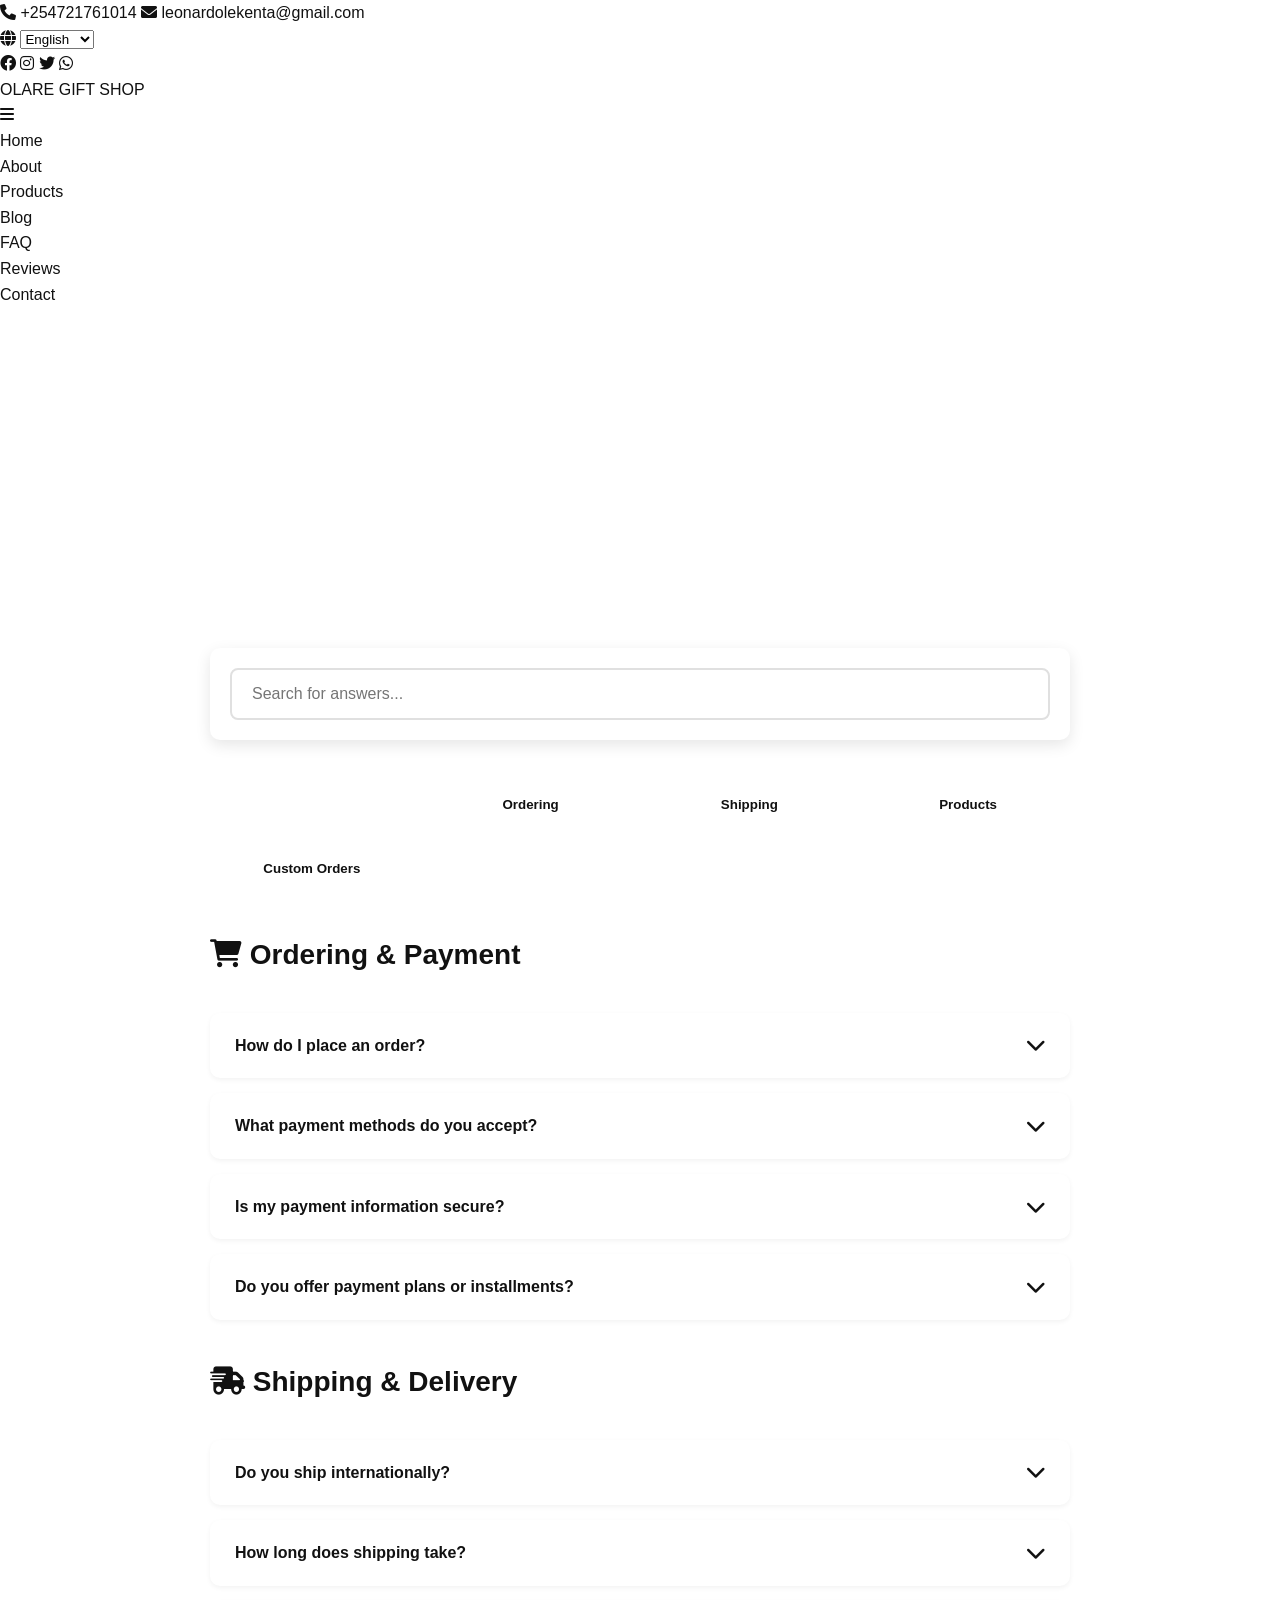
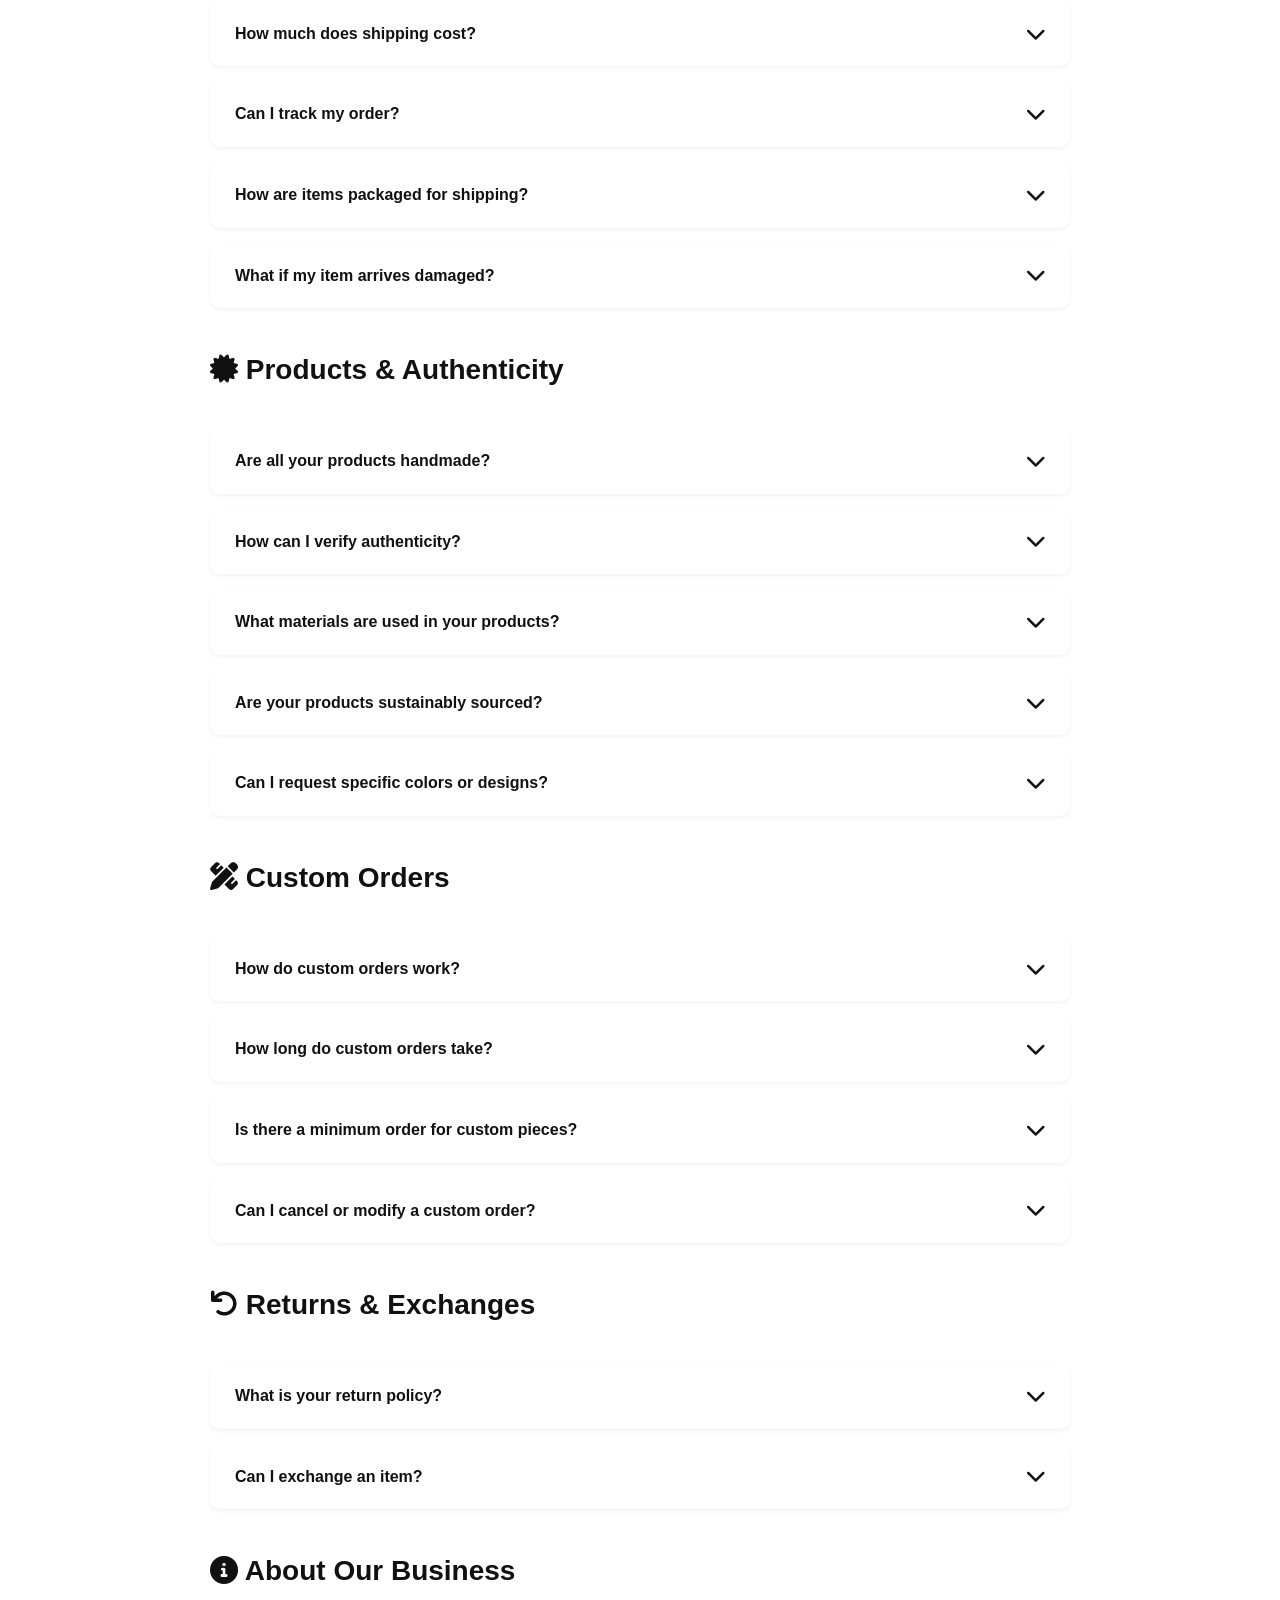
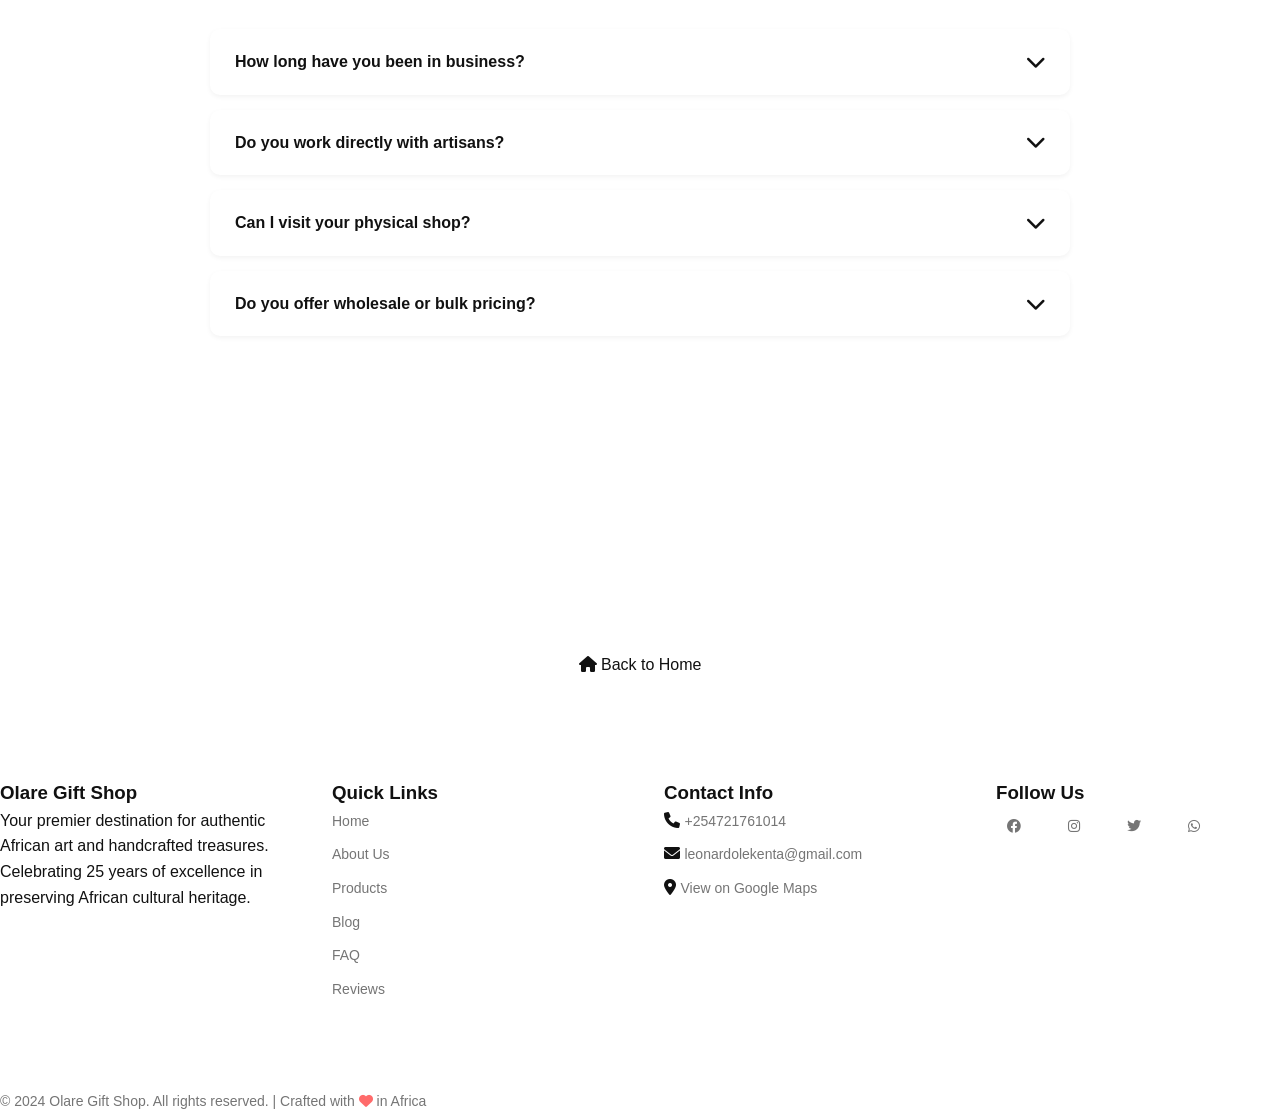
<file: faq.html>
<!DOCTYPE html>
<html lang="en">
<head>
    <meta charset="UTF-8">
    <meta name="viewport" content="width=device-width, initial-scale=1.0">
    
    <!-- SEO Meta Tags -->
    <meta name="description" content="Olare Gift Shop FAQ - Common questions about ordering, shipping, payments, custom orders, and product authenticity. Get answers to your questions.">
    <meta name="keywords" content="FAQ, African art questions, shipping Kenya, custom orders, payment methods, authenticity guarantee">
    
    <title>FAQ - Olare Gift Shop | Frequently Asked Questions</title>
    
    <link rel="stylesheet" href="https://cdnjs.cloudflare.com/ajax/libs/font-awesome/6.0.0/css/all.min.css">
    <link rel="stylesheet" href="style.css">
    
    <style>
        /* FAQ-specific styles */
        .faq-hero {
            background: linear-gradient(135deg, var(--primary-color), var(--secondary-color));
            padding: 100px 20px 60px;
            color: white;
            text-align: center;
        }
        
        .faq-hero h1 {
            font-size: 48px;
            margin-bottom: 15px;
        }
        
        .faq-hero p {
            font-size: 18px;
            opacity: 0.9;
        }
        
        .faq-container {
            max-width: 900px;
            margin: 0 auto;
            padding: 60px 20px;
        }
        
        .faq-search {
            background: white;
            padding: 20px;
            border-radius: 10px;
            box-shadow: 0 5px 15px rgba(0,0,0,0.1);
            margin-bottom: 40px;
        }
        
        .faq-search input {
            width: 100%;
            padding: 15px 20px;
            border: 2px solid #e0e0e0;
            border-radius: 8px;
            font-size: 16px;
            transition: border-color 0.3s;
        }
        
        .faq-search input:focus {
            outline: none;
            border-color: var(--primary-color);
        }
        
        .faq-categories {
            display: grid;
            grid-template-columns: repeat(auto-fit, minmax(200px, 1fr));
            gap: 15px;
            margin-bottom: 40px;
        }
        
        .faq-category-btn {
            padding: 15px 20px;
            background: var(--light-color);
            border: 2px solid transparent;
            border-radius: 8px;
            cursor: pointer;
            transition: all 0.3s;
            text-align: center;
            font-weight: 600;
            color: var(--dark-color);
        }
        
        .faq-category-btn:hover {
            background: var(--primary-color);
            color: white;
            transform: translateY(-2px);
        }
        
        .faq-category-btn.active {
            background: var(--primary-color);
            color: white;
            border-color: var(--accent-color);
        }
        
        .faq-section {
            margin-bottom: 40px;
        }
        
        .faq-section h2 {
            font-size: 28px;
            color: var(--primary-color);
            margin-bottom: 25px;
            padding-bottom: 10px;
            border-bottom: 3px solid var(--accent-color);
        }
        
        .faq-item {
            background: white;
            border-radius: 10px;
            margin-bottom: 15px;
            box-shadow: 0 2px 5px rgba(0,0,0,0.05);
            overflow: hidden;
            transition: all 0.3s;
        }
        
        .faq-item:hover {
            box-shadow: 0 5px 15px rgba(0,0,0,0.1);
        }
        
        .faq-question {
            padding: 20px 25px;
            cursor: pointer;
            display: flex;
            justify-content: space-between;
            align-items: center;
            font-weight: 600;
            color: var(--dark-color);
            transition: background 0.3s;
        }
        
        .faq-question:hover {
            background: var(--light-color);
        }
        
        .faq-question i {
            color: var(--primary-color);
            font-size: 20px;
            transition: transform 0.3s;
        }
        
        .faq-item.active .faq-question i {
            transform: rotate(180deg);
        }
        
        .faq-answer {
            max-height: 0;
            overflow: hidden;
            transition: max-height 0.3s ease-out;
            padding: 0 25px;
        }
        
        .faq-item.active .faq-answer {
            max-height: 1000px;
            padding: 0 25px 20px 25px;
            transition: max-height 0.5s ease-in;
        }
        
        .faq-answer p {
            color: var(--text-color);
            line-height: 1.8;
            margin-bottom: 15px;
        }
        
        .faq-answer ul, .faq-answer ol {
            margin: 15px 0 15px 25px;
            color: var(--text-color);
            line-height: 1.8;
        }
        
        .faq-answer li {
            margin-bottom: 10px;
        }
        
        .faq-answer strong {
            color: var(--primary-color);
        }
        
        .faq-highlight {
            background: var(--light-color);
            border-left: 4px solid var(--accent-color);
            padding: 15px;
            margin: 15px 0;
            border-radius: 5px;
        }
        
        .faq-cta {
            background: linear-gradient(135deg, var(--primary-color), var(--secondary-color));
            color: white;
            padding: 40px;
            border-radius: 15px;
            text-align: center;
            margin-top: 60px;
        }
        
        .faq-cta h3 {
            font-size: 28px;
            margin-bottom: 15px;
        }
        
        .faq-cta p {
            font-size: 16px;
            margin-bottom: 25px;
            opacity: 0.9;
        }
        
        .no-results {
            text-align: center;
            padding: 40px;
            color: var(--text-color);
            display: none;
        }
        
        .no-results i {
            font-size: 64px;
            color: var(--primary-color);
            margin-bottom: 20px;
        }
        
        @media (max-width: 768px) {
            .faq-hero h1 {
                font-size: 32px;
            }
            
            .faq-categories {
                grid-template-columns: 1fr;
            }
            
            .faq-section h2 {
                font-size: 24px;
            }
        }
    </style>
</head>
<body>
    <!-- Top Bar -->
    <div class="top-bar">
        <div class="container">
            <div class="contact-info">
                <span>
                    <i class="fas fa-phone"></i> 
                    <a href="tel:+254721761014" class="contact-link">+254721761014</a>
                </span>
                <span>
                    <i class="fas fa-envelope"></i> 
                    <a href="mailto:leonardolekenta@gmail.com" class="contact-link">leonardolekenta@gmail.com</a>
                </span>
            </div>
            <div class="top-right">
                <div class="language-selector">
                    <i class="fas fa-globe"></i>
                    <select id="languageSelect" onchange="changeLanguage(this.value)">
                        <option value="en">English</option>
                        <option value="sw">Swahili</option>
                        <option value="fr">Français</option>
                        <option value="es">Español</option>
                        <option value="de">Deutsch</option>
                        <option value="zh">中文</option>
                    </select>
                </div>
                <div class="social-links">
                    <a href="index.html#contact" title="Facebook"><i class="fab fa-facebook"></i></a>
                    <a href="index.html#contact" title="Instagram"><i class="fab fa-instagram"></i></a>
                    <a href="index.html#contact" title="Twitter"><i class="fab fa-twitter"></i></a>
                    <a href="https://wa.me/254721761014" target="_blank" title="WhatsApp"><i class="fab fa-whatsapp"></i></a>
                </div>
            </div>
        </div>
    </div>

    <!-- Navigation -->
    <nav>
        <div class="container">
            <div class="logo"><a href="index.html" style="color: inherit; text-decoration: none;">OLARE GIFT SHOP</a></div>
            <div class="menu-toggle" id="menuToggle">
                <i class="fas fa-bars"></i>
            </div>
            <ul class="nav-links" id="navLinks">
                <li><a href="index.html#home">Home</a></li>
                <li><a href="index.html#about">About</a></li>
                <li><a href="index.html#products">Products</a></li>
                <li><a href="blog.html">Blog</a></li>
                <li><a href="faq.html" class="active">FAQ</a></li>
                <li><a href="reviews.html">Reviews</a></li>
                <li><a href="index.html#contact">Contact</a></li>
            </ul>
        </div>
    </nav>

    <!-- FAQ Hero -->
    <section class="faq-hero">
        <h1>Frequently Asked Questions</h1>
        <p>Find answers to common questions about our products and services</p>
    </section>

    <!-- FAQ Content -->
    <div class="faq-container">
        
        <!-- Search Box -->
        <div class="faq-search">
            <input type="text" id="faqSearch" placeholder="Search for answers..." onkeyup="searchFAQ()">
        </div>

        <!-- Category Filters -->
        <div class="faq-categories">
            <button class="faq-category-btn active" onclick="filterCategory('all')">All Questions</button>
            <button class="faq-category-btn" onclick="filterCategory('ordering')">Ordering</button>
            <button class="faq-category-btn" onclick="filterCategory('shipping')">Shipping</button>
            <button class="faq-category-btn" onclick="filterCategory('products')">Products</button>
            <button class="faq-category-btn" onclick="filterCategory('custom')">Custom Orders</button>
        </div>

        <!-- No Results Message -->
        <div class="no-results" id="noResults">
            <i class="fas fa-search"></i>
            <h3>No results found</h3>
            <p>Try searching with different keywords or browse all questions</p>
        </div>

        <!-- Ordering & Payment Section -->
        <div class="faq-section" data-category="ordering">
            <h2><i class="fas fa-shopping-cart"></i> Ordering & Payment</h2>
            
            <div class="faq-item">
                <div class="faq-question" onclick="toggleFAQ(this)">
                    <span>How do I place an order?</span>
                    <i class="fas fa-chevron-down"></i>
                </div>
                <div class="faq-answer">
                    <p>Placing an order with Olare Gift Shop is easy! You have several options:</p>
                    <ol>
                        <li><strong>WhatsApp:</strong> Click any "Inquire on WhatsApp" button on our website, or message us directly at +254721761014</li>
                        <li><strong>Contact Form:</strong> Fill out the contact form on our website with your product inquiry</li>
                        <li><strong>Email:</strong> Send us an email at leonardolekenta@gmail.com with the items you're interested in</li>
                        <li><strong>Phone:</strong> Call us directly at +254721761014 to discuss your order</li>
                        <li><strong>In Person:</strong> Visit our physical shop in Kenya (see our location on the map)</li>
                    </ol>
                    <p>Once you contact us, our team will assist you with product selection, pricing, and finalize your order details.</p>
                </div>
            </div>

            <div class="faq-item">
                <div class="faq-question" onclick="toggleFAQ(this)">
                    <span>What payment methods do you accept?</span>
                    <i class="fas fa-chevron-down"></i>
                </div>
                <div class="faq-answer">
                    <p>We accept multiple payment methods for your convenience:</p>
                    <ul>
                        <li><strong>M-Pesa:</strong> Perfect for customers in Kenya</li>
                        <li><strong>Credit/Debit Cards:</strong> Visa, Mastercard, American Express</li>
                        <li><strong>PayPal:</strong> Ideal for international customers</li>
                        <li><strong>Bank Transfer:</strong> Direct bank transfers accepted</li>
                        <li><strong>Cash:</strong> For in-store purchases</li>
                    </ul>
                    <p>All online transactions are processed through secure payment gateways to protect your financial information.</p>
                </div>
            </div>

            <div class="faq-item">
                <div class="faq-question" onclick="toggleFAQ(this)">
                    <span>Is my payment information secure?</span>
                    <i class="fas fa-chevron-down"></i>
                </div>
                <div class="faq-answer">
                    <p>Absolutely! We take your security seriously:</p>
                    <ul>
                        <li>All payment processing is handled by certified, secure payment gateways</li>
                        <li>We use SSL encryption to protect your data</li>
                        <li>We never store your complete credit card information</li>
                        <li>All transactions comply with international security standards (PCI DSS)</li>
                    </ul>
                    <p>Your financial information is safe with us.</p>
                </div>
            </div>

            <div class="faq-item">
                <div class="faq-question" onclick="toggleFAQ(this)">
                    <span>Do you offer payment plans or installments?</span>
                    <i class="fas fa-chevron-down"></i>
                </div>
                <div class="faq-answer">
                    <p>For larger custom orders or bulk purchases, we can discuss flexible payment arrangements. Contact us directly to discuss your specific situation and we'll work with you to find a solution that works.</p>
                    <p>Typical arrangements include:</p>
                    <ul>
                        <li>50% deposit to begin work on custom orders</li>
                        <li>Remaining balance due before shipping</li>
                        <li>Special terms for corporate or bulk orders</li>
                    </ul>
                </div>
            </div>
        </div>

        <!-- Shipping & Delivery Section -->
        <div class="faq-section" data-category="shipping">
            <h2><i class="fas fa-shipping-fast"></i> Shipping & Delivery</h2>
            
            <div class="faq-item">
                <div class="faq-question" onclick="toggleFAQ(this)">
                    <span>Do you ship internationally?</span>
                    <i class="fas fa-chevron-down"></i>
                </div>
                <div class="faq-answer">
                    <p>Yes! We ship worldwide. Over our 25 years in business, we've successfully delivered authentic African art to customers in over 50 countries across all continents.</p>
                    <p>We have extensive experience with international shipping and customs procedures to ensure your items arrive safely.</p>
                </div>
            </div>

            <div class="faq-item">
                <div class="faq-question" onclick="toggleFAQ(this)">
                    <span>How long does shipping take?</span>
                    <i class="fas fa-chevron-down"></i>
                </div>
                <div class="faq-answer">
                    <p>Shipping times vary based on destination and shipping method:</p>
                    <ul>
                        <li><strong>Within Kenya:</strong> 3-5 business days</li>
                        <li><strong>East Africa:</strong> 5-10 business days</li>
                        <li><strong>International (Standard):</strong> 7-21 business days</li>
                        <li><strong>International (Express):</strong> 3-7 business days (additional cost)</li>
                    </ul>
                    <div class="faq-highlight">
                        <p><strong>Note:</strong> Custom orders require additional production time (typically 2-4 weeks) before shipping begins.</p>
                    </div>
                </div>
            </div>

            <div class="faq-item">
                <div class="faq-question" onclick="toggleFAQ(this)">
                    <span>How much does shipping cost?</span>
                    <i class="fas fa-chevron-down"></i>
                </div>
                <div class="faq-answer">
                    <p>Shipping costs are calculated based on:</p>
                    <ul>
                        <li>Destination country/region</li>
                        <li>Package weight and dimensions</li>
                        <li>Shipping speed (standard vs. express)</li>
                        <li>Insurance value (for high-value items)</li>
                    </ul>
                    <p><strong>Contact us with your location and items of interest for an accurate shipping quote.</strong> We'll provide a detailed breakdown before you commit to purchase.</p>
                    <p>We strive to offer competitive shipping rates and can often combine multiple items into one shipment to save on costs.</p>
                </div>
            </div>

            <div class="faq-item">
                <div class="faq-question" onclick="toggleFAQ(this)">
                    <span>Can I track my order?</span>
                    <i class="fas fa-chevron-down"></i>
                </div>
                <div class="faq-answer">
                    <p>Yes! All shipped orders include tracking:</p>
                    <ul>
                        <li>You'll receive a tracking number once your order ships</li>
                        <li>Track your package in real-time through the courier's website</li>
                        <li>We'll send updates at key milestones (shipped, in transit, delivered)</li>
                        <li>You can contact us anytime for order status updates</li>
                    </ul>
                </div>
            </div>

            <div class="faq-item">
                <div class="faq-question" onclick="toggleFAQ(this)">
                    <span>How are items packaged for shipping?</span>
                    <i class="fas fa-chevron-down"></i>
                </div>
                <div class="faq-answer">
                    <p>We take extreme care in packaging to ensure your items arrive in perfect condition:</p>
                    <ul>
                        <li><strong>Individual wrapping:</strong> Each piece is wrapped in protective materials</li>
                        <li><strong>Cushioning:</strong> Multiple layers of bubble wrap and packing materials</li>
                        <li><strong>Sturdy boxes:</strong> High-quality, appropriately-sized shipping boxes</li>
                        <li><strong>Fragile markings:</strong> Clear labeling for careful handling</li>
                        <li><strong>Insurance:</strong> All shipments are insured against damage or loss</li>
                        <li><strong>Documentation:</strong> Proper customs declarations for international orders</li>
                    </ul>
                    <p>With 25 years of shipping experience, we know how to protect your treasures!</p>
                </div>
            </div>

            <div class="faq-item">
                <div class="faq-question" onclick="toggleFAQ(this)">
                    <span>What if my item arrives damaged?</span>
                    <i class="fas fa-chevron-down"></i>
                </div>
                <div class="faq-answer">
                    <p>While rare due to our careful packaging, if damage does occur:</p>
                    <ol>
                        <li><strong>Document immediately:</strong> Take photos of the packaging and damage</li>
                        <li><strong>Contact us within 48 hours:</strong> Email or WhatsApp us with photos</li>
                        <li><strong>Keep all packaging:</strong> Don't discard boxes or packing materials</li>
                        <li><strong>We'll resolve it:</strong> Options include replacement, repair, or refund</li>
                    </ol>
                    <p>All shipments are insured, and we'll work quickly to make things right.</p>
                </div>
            </div>
        </div>

        <!-- Products & Authenticity Section -->
        <div class="faq-section" data-category="products">
            <h2><i class="fas fa-certificate"></i> Products & Authenticity</h2>
            
            <div class="faq-item">
                <div class="faq-question" onclick="toggleFAQ(this)">
                    <span>Are all your products handmade?</span>
                    <i class="fas fa-chevron-down"></i>
                </div>
                <div class="faq-answer">
                    <p><strong>Yes, 100%!</strong> Every item in our collection is authentically handcrafted by skilled African artisans using traditional methods.</p>
                    <p>We never sell mass-produced or machine-made items. Each piece is:</p>
                    <ul>
                        <li>Created by hand using traditional techniques</li>
                        <li>Made by artisans we know personally and work with directly</li>
                        <li>Unique – no two pieces are exactly identical</li>
                        <li>Crafted with natural materials</li>
                        <li>Representative of authentic African cultural heritage</li>
                    </ul>
                </div>
            </div>

            <div class="faq-item">
                <div class="faq-question" onclick="toggleFAQ(this)">
                    <span>How can I verify authenticity?</span>
                    <i class="fas fa-chevron-down"></i>
                </div>
                <div class="faq-answer">
                    <p>Signs of authentic handcrafted items:</p>
                    <ul>
                        <li><strong>Slight variations:</strong> Unlike factory items, handmade pieces show natural variations</li>
                        <li><strong>Tool marks:</strong> Evidence of hand carving or crafting</li>
                        <li><strong>Natural materials:</strong> Real wood grain, authentic beads, genuine leather</li>
                        <li><strong>Weight and feel:</strong> Substantial, quality materials</li>
                        <li><strong>Craftsmanship details:</strong> Attention to detail that machines can't replicate</li>
                    </ul>
                    <p>We also provide:</p>
                    <ul>
                        <li>Certificate of Authenticity (upon request)</li>
                        <li>Information about the artisan who created your piece</li>
                        <li>Details about materials and techniques used</li>
                    </ul>
                </div>
            </div>

            <div class="faq-item">
                <div class="faq-question" onclick="toggleFAQ(this)">
                    <span>What materials are used in your products?</span>
                    <i class="fas fa-chevron-down"></i>
                </div>
                <div class="faq-answer">
                    <p>We use only natural, sustainably-sourced materials:</p>
                    <ul>
                        <li><strong>Wood:</strong> Ebony, mahogany, teak, olive wood, mpingo, and other African hardwoods</li>
                        <li><strong>Beads:</strong> High-quality glass beads in traditional colors</li>
                        <li><strong>Leather:</strong> Genuine leather for backing and accessories</li>
                        <li><strong>Natural fibers:</strong> Sisal, banana fiber, palm leaves for baskets</li>
                        <li><strong>Stone:</strong> Soapstone and other carved stones</li>
                        <li><strong>Metals:</strong> Brass, copper for decorative elements</li>
                        <li><strong>Fabrics:</strong> Cotton, bark cloth for traditional textiles</li>
                    </ul>
                    <p>All materials are ethically sourced with respect for environmental sustainability.</p>
                </div>
            </div>

            <div class="faq-item">
                <div class="faq-question" onclick="toggleFAQ(this)">
                    <span>Are your products sustainably sourced?</span>
                    <i class="fas fa-chevron-down"></i>
                </div>
                <div class="faq-answer">
                    <p>Absolutely! Sustainability is core to our values:</p>
                    <ul>
                        <li>Wood comes from sustainably managed forests or reclaimed sources</li>
                        <li>We use fallen trees and naturally deceased wood when possible</li>
                        <li>Artisans follow traditional practices that respect nature</li>
                        <li>We support reforestation initiatives</li>
                        <li>All materials comply with environmental regulations</li>
                        <li>We avoid endangered species and protected materials</li>
                    </ul>
                    <p>Our 25-year commitment to sustainability ensures these traditions continue for future generations.</p>
                </div>
            </div>

            <div class="faq-item">
                <div class="faq-question" onclick="toggleFAQ(this)">
                    <span>Can I request specific colors or designs?</span>
                    <i class="fas fa-chevron-down"></i>
                </div>
                <div class="faq-answer">
                    <p>Yes! We love creating customized pieces. You can request:</p>
                    <ul>
                        <li>Specific color combinations in beadwork</li>
                        <li>Custom sizes for wood carvings</li>
                        <li>Particular animal or figure designs</li>
                        <li>Corporate logos or themes (with traditional artistic interpretation)</li>
                        <li>Personalized patterns or symbols</li>
                    </ul>
                    <p>Contact us to discuss your vision, and we'll work with our artisans to bring it to life while maintaining cultural authenticity.</p>
                </div>
            </div>
        </div>

        <!-- Custom Orders Section -->
        <div class="faq-section" data-category="custom">
            <h2><i class="fas fa-pencil-ruler"></i> Custom Orders</h2>
            
            <div class="faq-item">
                <div class="faq-question" onclick="toggleFAQ(this)">
                    <span>How do custom orders work?</span>
                    <i class="fas fa-chevron-down"></i>
                </div>
                <div class="faq-answer">
                    <p>Our custom order process is straightforward:</p>
                    <ol>
                        <li><strong>Initial Contact:</strong> Reach out via WhatsApp, email, or phone with your idea</li>
                        <li><strong>Consultation:</strong> We discuss your vision, materials, size, and design details</li>
                        <li><strong>Artisan Matching:</strong> We connect you with the best artisan for your project</li>
                        <li><strong>Quote:</strong> You receive a detailed price quote and timeline</li>
                        <li><strong>Design Approval:</strong> We may provide sketches or samples for approval</li>
                        <li><strong>Deposit:</strong> 50% deposit to begin work</li>
                        <li><strong>Creation:</strong> Artisan crafts your piece (2-4 weeks typically)</li>
                        <li><strong>Updates:</strong> We send progress photos during creation</li>
                        <li><strong>Final Payment:</strong> Remaining balance due before shipping</li>
                        <li><strong>Delivery:</strong> Your unique piece ships to you</li>
                    </ol>
                </div>
            </div>

            <div class="faq-item">
                <div class="faq-question" onclick="toggleFAQ(this)">
                    <span>How long do custom orders take?</span>
                    <i class="fas fa-chevron-down"></i>
                </div>
                <div class="faq-answer">
                    <p>Timeline varies based on complexity:</p>
                    <ul>
                        <li><strong>Simple customization:</strong> (color changes, minor modifications) 1-2 weeks</li>
                        <li><strong>Standard custom pieces:</strong> 2-4 weeks</li>
                        <li><strong>Large or complex items:</strong> 4-8 weeks</li>
                        <li><strong>Bulk orders:</strong> 6-12 weeks depending on quantity</li>
                    </ul>
                    <p>We'll give you an accurate timeline during the consultation. Rush orders may be possible for additional fees.</p>
                </div>
            </div>

            <div class="faq-item">
                <div class="faq-question" onclick="toggleFAQ(this)">
                    <span>Is there a minimum order for custom pieces?</span>
                    <i class="fas fa-chevron-down"></i>
                </div>
                <div class="faq-answer">
                    <p>No strict minimum! We accommodate orders of all sizes:</p>
                    <ul>
                        <li><strong>Individual pieces:</strong> Single custom items welcome</li>
                        <li><strong>Small sets:</strong> Perfect for gifts or collections</li>
                        <li><strong>Bulk orders:</strong> Discounts available for larger quantities</li>
                        <li><strong>Corporate orders:</strong> Special pricing for business clients</li>
                    </ul>
                    <p>Contact us regardless of order size – we're here to help!</p>
                </div>
            </div>

            <div class="faq-item">
                <div class="faq-question" onclick="toggleFAQ(this)">
                    <span>Can I cancel or modify a custom order?</span>
                    <i class="fas fa-chevron-down"></i>
                </div>
                <div class="faq-answer">
                    <p>Our policy depends on the stage of production:</p>
                    <ul>
                        <li><strong>Before work begins:</strong> Full refund minus processing fees</li>
                        <li><strong>Work in progress:</strong> Modifications possible (may affect timeline/cost)</li>
                        <li><strong>Near completion:</strong> Limited modification options</li>
                        <li><strong>After completion:</strong> Custom orders are final</li>
                    </ul>
                    <p>We send progress updates and photos so you can request changes early in the process.</p>
                </div>
            </div>
        </div>

        <!-- Returns & Exchanges Section -->
        <div class="faq-section" data-category="ordering">
            <h2><i class="fas fa-undo"></i> Returns & Exchanges</h2>
            
            <div class="faq-item">
                <div class="faq-question" onclick="toggleFAQ(this)">
                    <span>What is your return policy?</span>
                    <i class="fas fa-chevron-down"></i>
                </div>
                <div class="faq-answer">
                    <p>We stand behind the quality of our products. Our return policy:</p>
                    <ul>
                        <li><strong>Damaged items:</strong> Full refund or replacement if item arrives damaged</li>
                        <li><strong>Not as described:</strong> Return accepted if item significantly differs from description</li>
                        <li><strong>Change of mind:</strong> Contact us to discuss options</li>
                        <li><strong>Custom orders:</strong> Final sale (non-refundable) unless damaged</li>
                    </ul>
                    <p><strong>Contact us within 7 days of delivery</strong> to initiate a return or exchange.</p>
                    <div class="faq-highlight">
                        <p><strong>Note:</strong> Customer is responsible for return shipping costs unless item is defective or damaged.</p>
                    </div>
                </div>
            </div>

            <div class="faq-item">
                <div class="faq-question" onclick="toggleFAQ(this)">
                    <span>Can I exchange an item?</span>
                    <i class="fas fa-chevron-down"></i>
                </div>
                <div class="faq-answer">
                    <p>Yes, exchanges are possible:</p>
                    <ul>
                        <li>Contact us within 7 days of delivery</li>
                        <li>Item must be unused and in original condition</li>
                        <li>Exchange for different size, color, or similar-value item</li>
                        <li>We'll guide you through the exchange process</li>
                    </ul>
                    <p>Note: Due to the handmade nature of our items, exact replacements may not be available, but we'll find you something comparable or better.</p>
                </div>
            </div>
        </div>

        <!-- About Our Business Section -->
        <div class="faq-section" data-category="products">
            <h2><i class="fas fa-info-circle"></i> About Our Business</h2>
            
            <div class="faq-item">
                <div class="faq-question" onclick="toggleFAQ(this)">
                    <span>How long have you been in business?</span>
                    <i class="fas fa-chevron-down"></i>
                </div>
                <div class="faq-answer">
                    <p>Olare Gift Shop has been serving customers for <strong>over 25 years</strong> (since 1999). We've built lasting relationships with artisan communities and customers worldwide, establishing ourselves as a trusted source for authentic African art and crafts.</p>
                    <p>Our quarter-century of experience means:</p>
                    <ul>
                        <li>Deep knowledge of African art and traditions</li>
                        <li>Established relationships with skilled artisans</li>
                        <li>Expertise in international shipping and customs</li>
                        <li>Proven track record of quality and customer satisfaction</li>
                    </ul>
                </div>
            </div>

            <div class="faq-item">
                <div class="faq-question" onclick="toggleFAQ(this)">
                    <span>Do you work directly with artisans?</span>
                    <i class="fas fa-chevron-down"></i>
                </div>
                <div class="faq-answer">
                    <p><strong>Yes!</strong> Direct partnership with artisans is fundamental to our business:</p>
                    <ul>
                        <li>We know our artisans personally – many have worked with us for years</li>
                        <li>Fair trade practices ensure artisans receive equitable compensation</li>
                        <li>No exploitative middlemen</li>
                        <li>Ongoing support for artisan communities</li>
                        <li>Investment in preserving traditional crafts</li>
                    </ul>
                    <p>When you buy from us, you directly support African families and communities.</p>
                </div>
            </div>

            <div class="faq-item">
                <div class="faq-question" onclick="toggleFAQ(this)">
                    <span>Can I visit your physical shop?</span>
                    <i class="fas fa-chevron-down"></i>
                </div>
                <div class="faq-answer">
                    <p>Absolutely! We welcome visitors to our shop in Kenya.</p>
                    <p><strong>Location:</strong> Find us on Google Maps (see our website for the exact location)</p>
                    <p><strong>Hours:</strong></p>
                    <ul>
                        <li>Monday - Saturday: 9:00 AM - 6:00 PM</li>
                        <li>Sunday: 10:00 AM - 4:00 PM</li>
                    </ul>
                    <p><strong>What to expect:</strong></p>
                    <ul>
                        <li>Wide selection of handcrafted items</li>
                        <li>Knowledgeable staff to assist you</li>
                        <li>Stories about artisans and their work</li>
                        <li>Opportunity to discuss custom orders in person</li>
                    </ul>
                    <p>We recommend calling ahead for large groups or special requests.</p>
                </div>
            </div>

            <div class="faq-item">
                <div class="faq-question" onclick="toggleFAQ(this)">
                    <span>Do you offer wholesale or bulk pricing?</span>
                    <i class="fas fa-chevron-down"></i>
                </div>
                <div class="faq-answer">
                    <p>Yes! We work with:</p>
                    <ul>
                        <li><strong>Retailers:</strong> Wholesale pricing for shops and galleries</li>
                        <li><strong>Hotels & Lodges:</strong> Bulk orders for gift shops</li>
                        <li><strong>Corporate clients:</strong> Custom corporate gifts and awards</li>
                        <li><strong>Event planners:</strong> Large quantity orders for weddings, conferences, etc.</li>
                        <li><strong>Interior designers:</strong> Custom pieces for projects</li>
                    </ul>
                    <p>Contact us with your requirements for a customized quote. Volume discounts available.</p>
                </div>
            </div>
        </div>

        <!-- Still Have Questions CTA -->
        <div class="faq-cta">
            <h3>Still Have Questions?</h3>
            <p>Can't find the answer you're looking for? Our team is here to help!</p>
            <div style="display: flex; gap: 15px; justify-content: center; flex-wrap: wrap;">
                <a href="https://wa.me/254721761014?text=Hello%2C%20I%20have%20a%20question" target="_blank" class="btn btn-primary">
                    <i class="fab fa-whatsapp"></i> Chat on WhatsApp
                </a>
                <a href="index.html#contact" class="btn btn-secondary">
                    <i class="fas fa-envelope"></i> Send Email
                </a>
            </div>
        </div>

        <!-- Back to Home -->
        <div style="text-align: center; margin: 40px 0;">
            <a href="index.html" class="btn btn-outline">
                <i class="fas fa-home"></i> Back to Home
            </a>
        </div>
    </div>

    <!-- Footer -->
    <footer>
        <div class="footer-content">
            <div class="footer-section">
                <h3>Olare Gift Shop</h3>
                <p>Your premier destination for authentic African art and handcrafted treasures. Celebrating 25 years of excellence in preserving African cultural heritage.</p>
            </div>
            <div class="footer-section">
                <h3>Quick Links</h3>
                <ul>
                    <li><a href="index.html">Home</a></li>
                    <li><a href="index.html#about">About Us</a></li>
                    <li><a href="index.html#products">Products</a></li>
                    <li><a href="blog.html">Blog</a></li>
                    <li><a href="faq.html">FAQ</a></li>
                    <li><a href="reviews.html">Reviews</a></li>
                </ul>
            </div>
            <div class="footer-section">
                <h3>Contact Info</h3>
                <ul class="footer-contact">
                    <li><i class="fas fa-phone"></i> <a href="tel:+254721761014">+254721761014</a></li>
                    <li><i class="fas fa-envelope"></i> <a href="mailto:leonardolekenta@gmail.com">leonardolekenta@gmail.com</a></li>
                    <li><i class="fas fa-map-marker-alt"></i> <a href="https://www.google.com/maps/place/Olare+Gift+Shop/@-1.1673324,35.7427611,689m" target="_blank">View on Google Maps</a></li>
                </ul>
            </div>
            <div class="footer-section">
                <h3>Follow Us</h3>
                <div class="footer-social">
                    <a href="index.html#contact" title="Facebook"><i class="fab fa-facebook"></i></a>
                    <a href="index.html#contact" title="Instagram"><i class="fab fa-instagram"></i></a>
                    <a href="index.html#contact" title="Twitter"><i class="fab fa-twitter"></i></a>
                    <a href="https://wa.me/254721761014" target="_blank" title="WhatsApp"><i class="fab fa-whatsapp"></i></a>
                </div>
            </div>
        </div>
        <div class="footer-bottom">
            <p>&copy; 2024 Olare Gift Shop. All rights reserved. | Crafted with <i class="fas fa-heart" style="color: #ff6b6b;"></i> in Africa</p>
        </div>
    </footer>

    <script src="script.js"></script>
    <script>
        // FAQ-specific JavaScript
        function toggleFAQ(element) {
            const faqItem = element.parentElement;
            const isActive = faqItem.classList.contains('active');
            
            // Close all other FAQs
            document.querySelectorAll('.faq-item').forEach(item => {
                item.classList.remove('active');
            });
            
            // Toggle current FAQ
            if (!isActive) {
                faqItem.classList.add('active');
            }
        }

        function filterCategory(category) {
            // Update active button
            document.querySelectorAll('.faq-category-btn').forEach(btn => {
                btn.classList.remove('active');
            });
            event.target.classList.add('active');
            
            // Show/hide sections
            const sections = document.querySelectorAll('.faq-section');
            let visibleCount = 0;
            
            sections.forEach(section => {
                if (category === 'all' || section.dataset.category === category) {
                    section.style.display = 'block';
                    visibleCount++;
                } else {
                    section.style.display = 'none';
                }
            });
            
            // Show/hide no results message
            document.getElementById('noResults').style.display = visibleCount === 0 ? 'block' : 'none';
        }

        function searchFAQ() {
            const searchTerm = document.getElementById('faqSearch').value.toLowerCase();
            const faqItems = document.querySelectorAll('.faq-item');
            let visibleCount = 0;
            
            faqItems.forEach(item => {
                const question = item.querySelector('.faq-question span').textContent.toLowerCase();
                const answer = item.querySelector('.faq-answer').textContent.toLowerCase();
                
                if (question.includes(searchTerm) || answer.includes(searchTerm)) {
                    item.style.display = 'block';
                    visibleCount++;
                } else {
                    item.style.display = 'none';
                }
            });
            
            // Show/hide sections based on visible items
            document.querySelectorAll('.faq-section').forEach(section => {
                const visibleItems = section.querySelectorAll('.faq-item[style="display: block;"]').length;
                section.style.display = visibleItems > 0 ? 'block' : 'none';
            });
            
            // Show/hide no results message
            document.getElementById('noResults').style.display = visibleCount === 0 ? 'block' : 'none';
        }
    </script>
</body>
</html>
</file>
<file: style.css>
/* ================================
   OLARE GIFT SHOP - NIKE INSPIRED
   Professional CSS Stylesheet
   ================================ */

/* ==================
   CSS RESET & BASE
   ================== */

* {
    margin: 0;
    padding: 0;
    box-sizing: border-box;
}

:root {
    /* Colors - Nike-inspired palette */
    --primary-black: #111111;
    --secondary-black: #1a1a1a;
    --text-gray: #757575;
    --border-gray: #e5e5e5;
    --white: #ffffff;
    --accent-orange: #ff6b00;
    --success-green: #4caf50;
    --error-red: #f44336;
    
    /* Traditional African colors for accents */
    --earth-brown: #8B4513;
    --warm-terracotta: #D2691E;
    --gold-accent: #FFD700;
    
    /* Spacing */
    --spacing-xs: 8px;
    --spacing-sm: 16px;
    --spacing-md: 24px;
    --spacing-lg: 32px;
    --spacing-xl: 48px;
    --spacing-xxl: 64px;
    
    /* Typography - Nike uses Helvetica Neue */
    --font-primary: 'Helvetica Neue', Helvetica, Arial, sans-serif;
    --font-display: 'Futura', 'Helvetica Neue', sans-serif;
}

html {
    scroll-behavior: smooth;
}

body {
    font-family: var(--font-primary);
    color: var(--primary-black);
    background: var(--white);
    line-height: 1.6;
    overflow-x: hidden;
}

img {
    max-width: 100%;
    height: auto;
    display: block;
}

a {
    text-decoration: none;
    color: inherit;
    transition: all 0.3s ease;
}

button {
    font-family: inherit;
    border: none;
    cursor: pointer;
    transition: all 0.3s ease;
}

/* ==================
   LANDING PAGE
   ================== */

.landing-body {
    overflow: hidden;
}

.top-location-bar {
    background: var(--primary-black);
    color: var(--white);
    padding: 8px 0;
    font-size: 12px;
    display: flex;
    justify-content: space-between;
    align-items: center;
    padding: 8px 40px;
}

.location-info {
    display: flex;
    align-items: center;
    gap: 8px;
}

.location-info i {
    color: var(--gold-accent);
}

.top-links {
    display: flex;
    gap: 15px;
    align-items: center;
}

.top-links a:hover {
    color: var(--gold-accent);
}

.landing-hero {
    height: 100vh;
    width: 100%;
    background: linear-gradient(135deg, var(--primary-black) 0%, var(--secondary-black) 100%);
    display: flex;
    align-items: center;
    justify-content: center;
    position: relative;
    overflow: hidden;
}

.landing-hero::before {
    content: '';
    position: absolute;
    width: 150%;
    height: 150%;
    background: radial-gradient(circle, rgba(139,69,19,0.1) 0%, transparent 70%);
    animation: rotate 20s linear infinite;
}

@keyframes rotate {
    from { transform: rotate(0deg); }
    to { transform: rotate(360deg); }
}

.landing-content {
    text-align: center;
    color: var(--white);
    z-index: 10;
    position: relative;
    animation: fadeInUp 1s ease;
}

@keyframes fadeInUp {
    from {
        opacity: 0;
        transform: translateY(30px);
    }
    to {
        opacity: 1;
        transform: translateY(0);
    }
}

.landing-title {
    font-size: clamp(4rem, 10vw, 8rem);
    font-weight: 700;
    letter-spacing: 8px;
    margin-bottom: 0;
    font-family: var(--font-display);
    line-height: 1;
}

.landing-subtitle {
    font-size: clamp(1rem, 2vw, 1.5rem);
    letter-spacing: 12px;
    text-transform: uppercase;
    font-weight: 300;
    margin-bottom: 2rem;
    opacity: 0.9;
}

.landing-description {
    font-size: clamp(0.9rem, 1.5vw, 1.1rem);
    max-width: 600px;
    margin: 0 auto 3rem;
    line-height: 1.8;
    opacity: 0.8;
}

.cta-button {
    background: var(--white);
    color: var(--primary-black);
    padding: 18px 48px;
    font-size: 16px;
    font-weight: 600;
    text-transform: uppercase;
    letter-spacing: 2px;
    border: none;
    cursor: pointer;
    position: relative;
    overflow: hidden;
    display: inline-flex;
    align-items: center;
    gap: 12px;
}

.cta-button::before {
    content: '';
    position: absolute;
    top: 0;
    left: -100%;
    width: 100%;
    height: 100%;
    background: var(--earth-brown);
    transition: left 0.3s ease;
    z-index: -1;
}

.cta-button:hover {
    color: var(--white);
}

.cta-button:hover::before {
    left: 0;
}

.scroll-down {
    position: absolute;
    bottom: 40px;
    left: 50%;
    transform: translateX(-50%);
    text-align: center;
    color: var(--white);
    opacity: 0.6;
    animation: bounce 2s infinite;
}

@keyframes bounce {
    0%, 100% { transform: translateX(-50%) translateY(0); }
    50% { transform: translateX(-50%) translateY(-10px); }
}

.scroll-down span {
    display: block;
    font-size: 12px;
    text-transform: uppercase;
    letter-spacing: 2px;
    margin-bottom: 8px;
}

/* ==================
   MAIN HEADER
   ================== */

.main-header {
    background: var(--white);
    position: sticky;
    top: 0;
    z-index: 1000;
    box-shadow: 0 2px 4px rgba(0,0,0,0.05);
}

.header-top {
    background: var(--primary-black);
    color: var(--white);
    padding: 8px 40px;
    display: flex;
    justify-content: space-between;
    align-items: center;
    font-size: 12px;
}

.location-bar {
    display: flex;
    align-items: center;
    gap: 6px;
}

.location-bar i {
    color: var(--gold-accent);
}

.header-links {
    display: flex;
    gap: 20px;
}

.header-links a {
    transition: color 0.2s;
}

.header-links a:hover,
.header-links a.active {
    color: var(--gold-accent);
}

/* Main Navigation - Nike Style */
.main-nav {
    display: flex;
    justify-content: space-between;
    align-items: center;
    padding: 0 40px;
    height: 60px;
}

.nav-logo a {
    font-size: 28px;
    font-weight: 700;
    letter-spacing: 3px;
    font-family: var(--font-display);
}

.nav-menu {
    display: flex;
    list-style: none;
    gap: 32px;
}

.nav-menu a {
    font-size: 15px;
    font-weight: 500;
    padding: 20px 0;
    display: block;
    position: relative;
}

.nav-menu a::after {
    content: '';
    position: absolute;
    bottom: 0;
    left: 0;
    width: 0;
    height: 2px;
    background: var(--primary-black);
    transition: width 0.3s ease;
}

.nav-menu a:hover::after,
.nav-menu a.active::after {
    width: 100%;
}

.nav-actions {
    display: flex;
    align-items: center;
    gap: 24px;
}

/* Search - Nike Style */
.search-container {
    position: relative;
    display: flex;
    align-items: center;
}

.search-container i {
    position: absolute;
    left: 12px;
    color: var(--text-gray);
    pointer-events: none;
}

.search-input {
    background: var(--border-gray);
    border: none;
    padding: 8px 12px 8px 40px;
    border-radius: 20px;
    width: 180px;
    transition: all 0.3s ease;
    font-size: 14px;
}

.search-input:focus {
    outline: none;
    width: 240px;
    background: #f5f5f5;
}

/* Cart Icon */
.cart-icon {
    position: relative;
    font-size: 24px;
    display: flex;
    align-items: center;
}

.cart-count {
    position: absolute;
    top: -8px;
    right: -8px;
    background: var(--accent-orange);
    color: var(--white);
    font-size: 11px;
    font-weight: 600;
    width: 18px;
    height: 18px;
    border-radius: 50%;
    display: flex;
    align-items: center;
    justify-content: center;
}

.mobile-menu-toggle {
    display: none;
    background: none;
    font-size: 24px;
}

/* ==================
   HERO BANNER
   ================== */

.hero-banner {
    position: relative;
    height: 600px;
    overflow: hidden;
    margin-bottom: var(--spacing-xxl);
}

.hero-image {
    width: 100%;
    height: 100%;
    background: linear-gradient(135deg, var(--earth-brown), var(--warm-terracotta));
}

.hero-placeholder {
    width: 100%;
    height: 100%;
    display: flex;
    align-items: center;
    justify-content: center;
    color: rgba(255,255,255,0.3);
    font-size: 120px;
}

.hero-text {
    position: absolute;
    top: 50%;
    left: 50px;
    transform: translateY(-50%);
    color: var(--white);
    max-width: 500px;
}

.hero-text h1 {
    font-size: clamp(2.5rem, 5vw, 4rem);
    font-weight: 700;
    line-height: 1.1;
    margin-bottom: 1rem;
    letter-spacing: 2px;
}

.hero-text p {
    font-size: 18px;
    margin-bottom: 2rem;
    opacity: 0.9;
}

.hero-cta {
    background: var(--white);
    color: var(--primary-black);
    padding: 16px 40px;
    font-size: 16px;
    font-weight: 600;
    border-radius: 30px;
    text-transform: uppercase;
    letter-spacing: 1px;
}

.hero-cta:hover {
    background: var(--primary-black);
    color: var(--white);
}

/* ==================
   SECTIONS
   ================== */

.featured-section,
.shop-showcase,
.about-section,
.values-section,
.products-section {
    padding: var(--spacing-xxl) 40px;
}

.section-title {
    font-size: clamp(2rem, 4vw, 3rem);
    font-weight: 700;
    margin-bottom: var(--spacing-xl);
    text-align: center;
    letter-spacing: 1px;
}

/* Category Grid - Nike Style */
.category-grid {
    display: grid;
    grid-template-columns: repeat(auto-fit, minmax(300px, 1fr));
    gap: var(--spacing-lg);
}

.category-card {
    background: var(--white);
    border: 1px solid var(--border-gray);
    overflow: hidden;
    transition: all 0.3s ease;
}

.category-card:hover {
    box-shadow: 0 8px 16px rgba(0,0,0,0.1);
    transform: translateY(-4px);
}

.category-image {
    height: 300px;
    background: linear-gradient(135deg, var(--earth-brown), var(--warm-terracotta));
    display: flex;
    align-items: center;
    justify-content: center;
    color: rgba(255,255,255,0.3);
    font-size: 80px;
}

.category-info {
    padding: var(--spacing-md);
}

.category-info h3 {
    font-size: 24px;
    font-weight: 600;
    margin-bottom: var(--spacing-xs);
}

.category-info p {
    color: var(--text-gray);
    margin-bottom: var(--spacing-sm);
}

.category-link {
    display: inline-flex;
    align-items: center;
    gap: 8px;
    font-weight: 600;
    font-size: 14px;
}

.category-link:hover {
    gap: 12px;
}

/* Shop Showcase Grid */
.showcase-grid {
    display: grid;
    grid-template-columns: repeat(2, 1fr);
    gap: var(--spacing-md);
}

.showcase-item {
    position: relative;
    height: 400px;
    overflow: hidden;
}

.showcase-item.large {
    grid-row: span 2;
    height: auto;
}

.showcase-image {
    width: 100%;
    height: 100%;
    background: linear-gradient(135deg, var(--earth-brown), var(--warm-terracotta));
    display: flex;
    align-items: center;
    justify-content: center;
    color: rgba(255,255,255,0.2);
    font-size: 100px;
}

.showcase-overlay {
    position: absolute;
    bottom: 0;
    left: 0;
    right: 0;
    padding: var(--spacing-lg);
    background: linear-gradient(to top, rgba(0,0,0,0.8), transparent);
    color: var(--white);
}

.showcase-overlay h3 {
    font-size: 28px;
    margin-bottom: var(--spacing-xs);
}

/* About Section */
.about-container {
    display: grid;
    grid-template-columns: 1fr 1fr;
    gap: var(--spacing-xxl);
    align-items: center;
    max-width: 1200px;
    margin: 0 auto;
}

.about-text h2 {
    font-size: clamp(2rem, 4vw, 3.5rem);
    font-weight: 700;
    line-height: 1.2;
    margin-bottom: var(--spacing-md);
}

.about-text p {
    font-size: 18px;
    line-height: 1.8;
    color: var(--text-gray);
    margin-bottom: var(--spacing-lg);
}

.about-cta {
    background: var(--primary-black);
    color: var(--white);
    padding: 16px 40px;
    font-size: 16px;
    font-weight: 600;
    border-radius: 30px;
}

.about-cta:hover {
    background: var(--earth-brown);
}

.about-image {
    height: 500px;
    background: linear-gradient(135deg, var(--earth-brown), var(--warm-terracotta));
    display: flex;
    align-items: center;
    justify-content: center;
    color: rgba(255,255,255,0.2);
    font-size: 150px;
}

/* Values Grid */
.values-section {
    background: var(--border-gray);
}

.values-grid {
    display: grid;
    grid-template-columns: repeat(auto-fit, minmax(250px, 1fr));
    gap: var(--spacing-xl);
    max-width: 1200px;
    margin: 0 auto;
}

.value-item {
    text-align: center;
}

.value-item i {
    font-size: 48px;
    color: var(--earth-brown);
    margin-bottom: var(--spacing-sm);
}

.value-item h3 {
    font-size: 20px;
    font-weight: 600;
    margin-bottom: var(--spacing-xs);
}

.value-item p {
    color: var(--text-gray);
    line-height: 1.6;
}

/* CTA Banner */
.cta-banner {
    background: var(--primary-black);
    color: var(--white);
    padding: var(--spacing-xxl) 40px;
    text-align: center;
}

.cta-content h2 {
    font-size: clamp(2rem, 4vw, 3rem);
    font-weight: 700;
    margin-bottom: var(--spacing-sm);
    letter-spacing: 2px;
}

.cta-content p {
    font-size: 18px;
    margin-bottom: var(--spacing-lg);
    opacity: 0.8;
}

.cta-button-large {
    background: var(--white);
    color: var(--primary-black);
    padding: 20px 60px;
    font-size: 18px;
    font-weight: 700;
    border-radius: 30px;
    text-transform: uppercase;
    letter-spacing: 2px;
}

.cta-button-large:hover {
    background: var(--gold-accent);
}

/* ==================
   SHOP PAGE
   ================== */

.shop-hero {
    background: var(--border-gray);
    padding: var(--spacing-xxl) 40px;
    text-align: center;
}

.shop-hero h1 {
    font-size: clamp(2.5rem, 5vw, 4rem);
    font-weight: 700;
    margin-bottom: var(--spacing-sm);
    letter-spacing: 2px;
}

.shop-hero p {
    font-size: 18px;
    color: var(--text-gray);
}

/* Filter Bar - Nike Style */
.filter-bar {
    display: flex;
    justify-content: space-between;
    align-items: center;
    padding: var(--spacing-md) 40px;
    border-bottom: 1px solid var(--border-gray);
    flex-wrap: wrap;
    gap: var(--spacing-sm);
}

.filter-left {
    display: flex;
    gap: var(--spacing-sm);
    flex-wrap: wrap;
}

.filter-btn {
    background: transparent;
    border: 1px solid var(--border-gray);
    padding: 10px 20px;
    font-size: 14px;
    font-weight: 500;
    border-radius: 20px;
    transition: all 0.3s ease;
}

.filter-btn:hover,
.filter-btn.active {
    background: var(--primary-black);
    color: var(--white);
    border-color: var(--primary-black);
}

.filter-right {
    display: flex;
    align-items: center;
    gap: var(--spacing-sm);
}

.filter-right label {
    font-size: 14px;
    font-weight: 500;
}

.filter-right select {
    border: 1px solid var(--border-gray);
    padding: 8px 16px;
    border-radius: 20px;
    font-size: 14px;
    cursor: pointer;
}

/* Products Grid */
.products-grid {
    display: grid;
    grid-template-columns: repeat(auto-fill, minmax(300px, 1fr));
    gap: var(--spacing-lg);
    padding: var(--spacing-xl) 40px;
}

.product-card {
    background: var(--white);
    overflow: hidden;
    transition: all 0.3s ease;
}

.product-card:hover {
    transform: translateY(-4px);
}

.product-image {
    position: relative;
    height: 350px;
    background: linear-gradient(135deg, var(--earth-brown), var(--warm-terracotta));
    display: flex;
    align-items: center;
    justify-content: center;
    color: rgba(255,255,255,0.3);
    font-size: 80px;
    overflow: hidden;
}

.quick-view-btn {
    position: absolute;
    bottom: 20px;
    left: 50%;
    transform: translateX(-50%);
    background: var(--white);
    color: var(--primary-black);
    padding: 12px 24px;
    font-size: 14px;
    font-weight: 600;
    border-radius: 20px;
    opacity: 0;
    transition: all 0.3s ease;
}

.product-card:hover .quick-view-btn {
    opacity: 1;
}

.product-info {
    padding: var(--spacing-md);
}

.product-info h3 {
    font-size: 18px;
    font-weight: 600;
    margin-bottom: var(--spacing-xs);
}

.product-category {
    color: var(--text-gray);
    font-size: 14px;
    margin-bottom: var(--spacing-xs);
}

.product-price {
    font-size: 20px;
    font-weight: 700;
    margin-bottom: var(--spacing-sm);
}

.add-to-cart-btn {
    width: 100%;
    background: var(--primary-black);
    color: var(--white);
    padding: 14px;
    font-size: 15px;
    font-weight: 600;
    border-radius: 25px;
    text-transform: uppercase;
    letter-spacing: 1px;
}

.add-to-cart-btn:hover {
    background: var(--earth-brown);
}

.add-to-cart-btn:active {
    transform: scale(0.98);
}

/* ==================
   CART PAGE
   ================== */

.cart-page {
    padding: var(--spacing-xxl) 40px;
    min-height: 70vh;
}

.cart-container {
    max-width: 1400px;
    margin: 0 auto;
}

.cart-header h1 {
    font-size: 32px;
    font-weight: 700;
    margin-bottom: var(--spacing-xl);
    letter-spacing: 1px;
}

.cart-content {
    display: grid;
    grid-template-columns: 2fr 1fr;
    gap: var(--spacing-xxl);
}

/* Empty Cart */
.empty-cart {
    text-align: center;
    padding: var(--spacing-xxl) 0;
}

.empty-cart i {
    font-size: 80px;
    color: var(--text-gray);
    margin-bottom: var(--spacing-md);
    opacity: 0.3;
}

.empty-cart h2 {
    font-size: 24px;
    margin-bottom: var(--spacing-sm);
}

.empty-cart p {
    color: var(--text-gray);
    margin-bottom: var(--spacing-lg);
}

.shop-now-btn {
    display: inline-block;
    background: var(--primary-black);
    color: var(--white);
    padding: 14px 40px;
    border-radius: 25px;
    font-weight: 600;
}

.shop-now-btn:hover {
    background: var(--earth-brown);
}

/* Cart Item */
.cart-item {
    display: grid;
    grid-template-columns: 150px 1fr auto;
    gap: var(--spacing-md);
    padding: var(--spacing-md);
    border-bottom: 1px solid var(--border-gray);
}

.cart-item-image {
    width: 150px;
    height: 150px;
    background: linear-gradient(135deg, var(--earth-brown), var(--warm-terracotta));
    display: flex;
    align-items: center;
    justify-content: center;
    color: rgba(255,255,255,0.3);
    font-size: 40px;
}

.cart-item-details h3 {
    font-size: 18px;
    margin-bottom: var(--spacing-xs);
}

.cart-item-category {
    color: var(--text-gray);
    font-size: 14px;
    margin-bottom: var(--spacing-sm);
}

.cart-item-price {
    font-size: 16px;
    font-weight: 600;
    margin-bottom: var(--spacing-sm);
}

.quantity-selector {
    display: flex;
    align-items: center;
    gap: var(--spacing-sm);
    margin-bottom: var(--spacing-sm);
}

.quantity-btn {
    width: 32px;
    height: 32px;
    border: 1px solid var(--border-gray);
    background: var(--white);
    border-radius: 50%;
    display: flex;
    align-items: center;
    justify-content: center;
    font-size: 18px;
}

.quantity-btn:hover {
    background: var(--border-gray);
}

.quantity-value {
    min-width: 40px;
    text-align: center;
    font-weight: 600;
}

.remove-btn {
    background: none;
    color: var(--text-gray);
    font-size: 14px;
    padding: 0;
    display: flex;
    align-items: center;
    gap: 6px;
}

.remove-btn:hover {
    color: var(--error-red);
}

.cart-item-total {
    text-align: right;
}

.cart-item-total .price {
    font-size: 18px;
    font-weight: 700;
}

/* Order Summary */
.order-summary {
    background: var(--border-gray);
    padding: var(--spacing-lg);
    border-radius: 8px;
    height: fit-content;
    position: sticky;
    top: 80px;
}

.order-summary h2 {
    font-size: 24px;
    margin-bottom: var(--spacing-lg);
}

.summary-row {
    display: flex;
    justify-content: space-between;
    margin-bottom: var(--spacing-sm);
    font-size: 15px;
}

.summary-row.total {
    font-size: 18px;
    font-weight: 700;
    margin-top: var(--spacing-md);
}

.summary-divider {
    height: 1px;
    background: var(--white);
    margin: var(--spacing-md) 0;
}

.checkout-btn {
    width: 100%;
    background: var(--primary-black);
    color: var(--white);
    padding: 16px;
    border-radius: 25px;
    font-size: 16px;
    font-weight: 600;
    text-transform: uppercase;
    letter-spacing: 1px;
    margin-top: var(--spacing-md);
}

.checkout-btn:hover {
    background: var(--earth-brown);
}

.guest-checkout {
    text-align: center;
    margin-top: var(--spacing-sm);
    font-size: 14px;
    color: var(--text-gray);
}

.guest-checkout a {
    text-decoration: underline;
    color: var(--primary-black);
}

/* Favorites & Related */
.favorites-section,
.related-products {
    margin-top: var(--spacing-xxl);
}

.favorites-section h2,
.related-products h2 {
    font-size: 24px;
    margin-bottom: var(--spacing-sm);
}

.related-grid {
    display: grid;
    grid-template-columns: repeat(auto-fill, minmax(200px, 1fr));
    gap: var(--spacing-md);
    margin-top: var(--spacing-md);
}

.related-item {
    cursor: pointer;
    transition: transform 0.3s ease;
}

.related-item:hover {
    transform: translateY(-4px);
}

.related-image {
    height: 200px;
    background: linear-gradient(135deg, var(--earth-brown), var(--warm-terracotta));
    display: flex;
    align-items: center;
    justify-content: center;
    color: rgba(255,255,255,0.3);
    font-size: 50px;
    margin-bottom: var(--spacing-sm);
}

.related-name {
    font-size: 14px;
    font-weight: 600;
    margin-bottom: 4px;
}

.related-price {
    font-size: 16px;
    font-weight: 700;
}

/* ==================
   REVIEWS PAGE
   ================== */

.reviews-hero {
    background: var(--border-gray);
    padding: var(--spacing-xxl) 40px;
    text-align: center;
}

.reviews-hero h1 {
    font-size: clamp(2rem, 4vw, 3rem);
    font-weight: 700;
    margin-bottom: var(--spacing-sm);
    letter-spacing: 1px;
}

.reviews-content {
    padding: var(--spacing-xxl) 40px;
}

.reviews-container {
    max-width: 800px;
    margin: 0 auto;
}

.write-review-section {
    background: var(--white);
    padding: var(--spacing-xl);
    border: 1px solid var(--border-gray);
    margin-bottom: var(--spacing-xl);
}

.write-review-section h2 {
    font-size: 28px;
    margin-bottom: var(--spacing-sm);
}

.write-review-section > p {
    color: var(--text-gray);
    margin-bottom: var(--spacing-lg);
}

/* Review Form */
.review-form {
    display: flex;
    flex-direction: column;
    gap: var(--spacing-md);
}

.form-row {
    display: grid;
    grid-template-columns: 1fr 1fr;
    gap: var(--spacing-md);
}

.form-group {
    display: flex;
    flex-direction: column;
}

.form-group label {
    font-size: 14px;
    font-weight: 600;
    margin-bottom: var(--spacing-xs);
}

.form-group input,
.form-group select,
.form-group textarea {
    padding: 12px;
    border: 1px solid var(--border-gray);
    border-radius: 4px;
    font-size: 15px;
    font-family: inherit;
    transition: border-color 0.3s;
}

.form-group input:focus,
.form-group select:focus,
.form-group textarea:focus {
    outline: none;
    border-color: var(--primary-black);
}

/* Star Rating Input */
.star-rating-input {
    display: flex;
    gap: var(--spacing-xs);
    font-size: 32px;
}

.star-rating-input i {
    cursor: pointer;
    color: var(--border-gray);
    transition: color 0.2s;
}

.star-rating-input i:hover,
.star-rating-input i.active {
    color: var(--gold-accent);
}

.form-note {
    background: var(--border-gray);
    padding: var(--spacing-md);
    border-radius: 4px;
    display: flex;
    gap: var(--spacing-sm);
    font-size: 14px;
    color: var(--text-gray);
}

.form-note i {
    color: var(--earth-brown);
    margin-top: 2px;
}

.submit-review-btn {
    background: var(--primary-black);
    color: var(--white);
    padding: 16px;
    font-size: 16px;
    font-weight: 600;
    border-radius: 25px;
    text-transform: uppercase;
    letter-spacing: 1px;
}

.submit-review-btn:hover {
    background: var(--earth-brown);
}

/* Review Guidelines */
.review-guidelines,
.why-review {
    background: var(--border-gray);
    padding: var(--spacing-lg);
    border-radius: 4px;
    margin-bottom: var(--spacing-lg);
}

.review-guidelines h3,
.why-review h3 {
    font-size: 20px;
    margin-bottom: var(--spacing-md);
}

.review-guidelines ul {
    list-style: none;
}

.review-guidelines li {
    display: flex;
    align-items: center;
    gap: var(--spacing-sm);
    margin-bottom: var(--spacing-sm);
}

.review-guidelines i {
    color: var(--success-green);
}

.why-grid {
    display: grid;
    grid-template-columns: repeat(auto-fit, minmax(200px, 1fr));
    gap: var(--spacing-md);
    margin-top: var(--spacing-md);
}

.why-item {
    text-align: center;
}

.why-item i {
    font-size: 40px;
    color: var(--earth-brown);
    margin-bottom: var(--spacing-sm);
}

.why-item h4 {
    font-size: 16px;
    margin-bottom: var(--spacing-xs);
}

.why-item p {
    font-size: 14px;
    color: var(--text-gray);
}

/* ==================
   FOOTER - NIKE STYLE
   ================== */

.main-footer {
    background: var(--primary-black);
    color: var(--white);
    padding: var(--spacing-xxl) 40px var(--spacing-lg);
}

.footer-content {
    display: grid;
    grid-template-columns: repeat(auto-fit, minmax(200px, 1fr));
    gap: var(--spacing-xl);
    margin-bottom: var(--spacing-xl);
    max-width: 1400px;
    margin-left: auto;
    margin-right: auto;
}

.footer-section h4 {
    font-size: 14px;
    text-transform: uppercase;
    letter-spacing: 1px;
    margin-bottom: var(--spacing-md);
    font-weight: 600;
}

.footer-section ul {
    list-style: none;
}

.footer-section li {
    margin-bottom: var(--spacing-xs);
}

.footer-section a {
    color: var(--text-gray);
    font-size: 14px;
    transition: color 0.2s;
}

.footer-section a:hover {
    color: var(--white);
}

.footer-bottom {
    display: flex;
    justify-content: space-between;
    align-items: center;
    padding-top: var(--spacing-lg);
    border-top: 1px solid rgba(255,255,255,0.1);
    font-size: 14px;
    color: var(--text-gray);
    max-width: 1400px;
    margin: 0 auto;
}

.footer-location {
    display: flex;
    align-items: center;
    gap: var(--spacing-xs);
}

.footer-location i {
    color: var(--gold-accent);
}

.footer-social {
    display: flex;
    gap: var(--spacing-md);
}

.footer-social a {
    width: 36px;
    height: 36px;
    border-radius: 50%;
    background: rgba(255,255,255,0.1);
    display: flex;
    align-items: center;
    justify-content: center;
    transition: all 0.3s;
}

.footer-social a:hover {
    background: var(--white);
    color: var(--primary-black);
}

/* ==================
   RESPONSIVE DESIGN
   ================== */

@media (max-width: 1024px) {
    .nav-menu {
        gap: 20px;
    }
    
    .cart-content {
        grid-template-columns: 1fr;
    }
    
    .order-summary {
        position: static;
    }
    
    .showcase-grid {
        grid-template-columns: 1fr;
    }
    
    .about-container {
        grid-template-columns: 1fr;
    }
}

@media (max-width: 768px) {
    .main-nav {
        padding: 0 20px;
    }
    
    .nav-menu {
        display: none;
        position: absolute;
        top: 100%;
        left: 0;
        right: 0;
        background: var(--white);
        flex-direction: column;
        padding: var(--spacing-md);
        box-shadow: 0 4px 6px rgba(0,0,0,0.1);
    }
    
    .nav-menu.active {
        display: flex;
    }
    
    .mobile-menu-toggle {
        display: block;
    }
    
    .search-input {
        width: 140px;
    }
    
    .search-input:focus {
        width: 180px;
    }
    
    .hero-text {
        left: 20px;
        right: 20px;
    }
    
    .filter-bar {
        padding: var(--spacing-md) 20px;
    }
    
    .filter-left {
        width: 100%;
        justify-content: center;
    }
    
    .products-grid {
        grid-template-columns: repeat(auto-fill, minmax(250px, 1fr));
        padding: var(--spacing-lg) 20px;
    }
    
    .cart-page,
    .reviews-content,
    .featured-section,
    .shop-showcase,
    .about-section,
    .values-section {
        padding-left: 20px;
        padding-right: 20px;
    }
    
    .cart-item {
        grid-template-columns: 100px 1fr;
    }
    
    .cart-item-image {
        width: 100px;
        height: 100px;
        font-size: 30px;
    }
    
    .cart-item-total {
        grid-column: 2;
        text-align: left;
        margin-top: var(--spacing-sm);
    }
    
    .form-row {
        grid-template-columns: 1fr;
    }
    
    .footer-bottom {
        flex-direction: column;
        gap: var(--spacing-md);
        text-align: center;
    }
    
    .header-top {
        padding: 8px 20px;
    }
}

@media (max-width: 480px) {
    .landing-title {
        font-size: 3rem;
    }
    
    .products-grid {
        grid-template-columns: 1fr;
    }
    
    .category-grid {
        grid-template-columns: 1fr;
    }
    
    .related-grid {
        grid-template-columns: repeat(2, 1fr);
    }
}

/* ==================
   ANIMATIONS
   ================== */

@keyframes slideInFromLeft {
    from {
        opacity: 0;
        transform: translateX(-30px);
    }
    to {
        opacity: 1;
        transform: translateX(0);
    }
}

@keyframes slideInFromRight {
    from {
        opacity: 0;
        transform: translateX(30px);
    }
    to {
        opacity: 1;
        transform: translateX(0);
    }
}

/* Scroll Animations */
.animate-on-scroll {
    opacity: 0;
    transform: translateY(30px);
    transition: all 0.6s ease;
}

.animate-on-scroll.visible {
    opacity: 1;
    transform: translateY(0);
}

/* ==================
   UTILITY CLASSES
   ================== */

.text-center {
    text-align: center;
}

.mt-1 { margin-top: var(--spacing-xs); }
.mt-2 { margin-top: var(--spacing-sm); }
.mt-3 { margin-top: var(--spacing-md); }
.mt-4 { margin-top: var(--spacing-lg); }

.mb-1 { margin-bottom: var(--spacing-xs); }
.mb-2 { margin-bottom: var(--spacing-sm); }
.mb-3 { margin-bottom: var(--spacing-md); }
.mb-4 { margin-bottom: var(--spacing-lg); }

.hidden {
    display: none !important;
}
</file>
